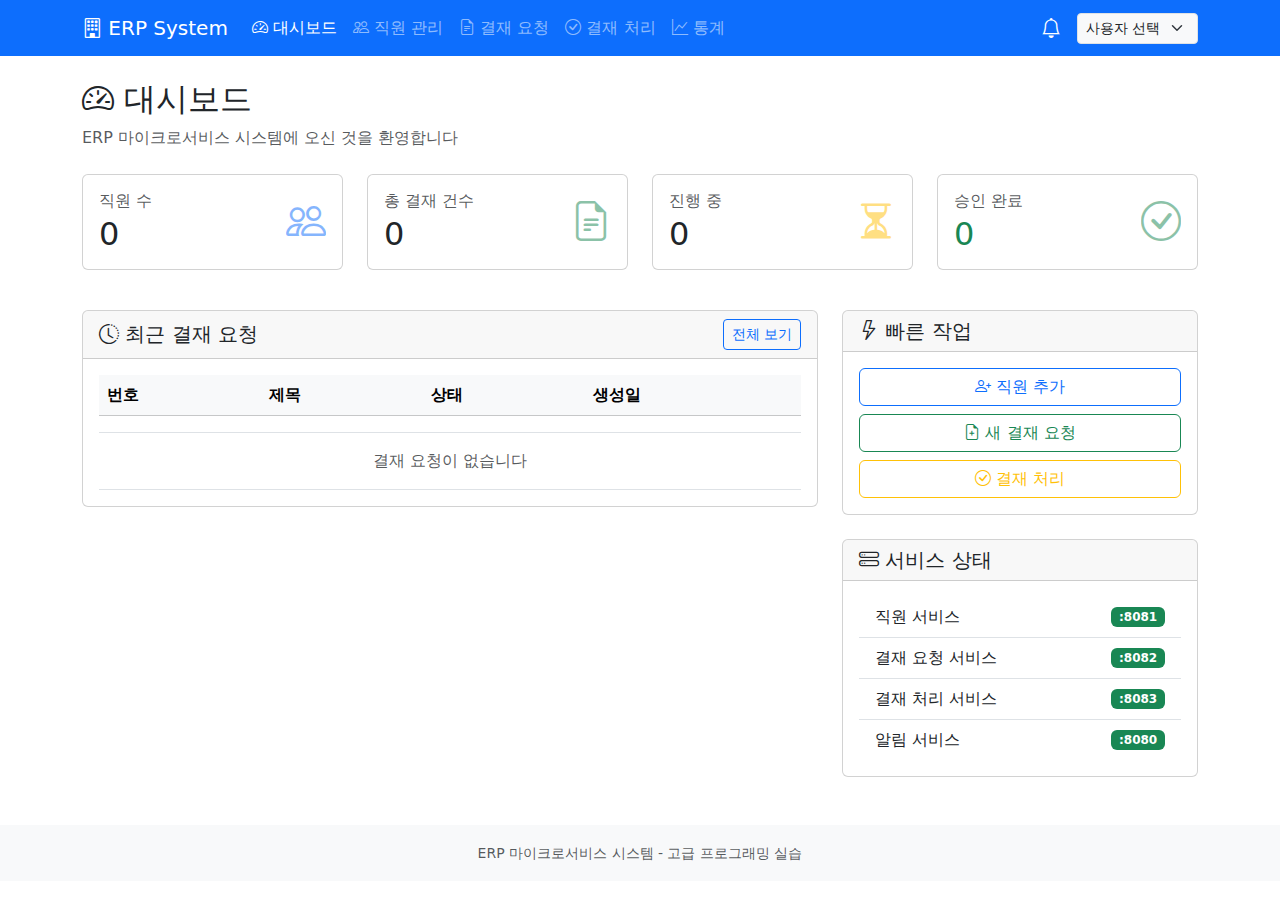
<file: web-service/bin/main/templates/index.html>
<!DOCTYPE html>
<html xmlns:th="http://www.thymeleaf.org">
<head>
    <meta charset="UTF-8">
    <meta name="viewport" content="width=device-width, initial-scale=1.0">
    <title>대시보드 - ERP System</title>
    <link href="https://cdn.jsdelivr.net/npm/bootstrap@5.3.2/dist/css/bootstrap.min.css" rel="stylesheet">
    <link href="https://cdn.jsdelivr.net/npm/bootstrap-icons@1.11.1/font/bootstrap-icons.css" rel="stylesheet">
    <link th:href="@{/css/style.css}" rel="stylesheet">
</head>
<body>
    <!-- Navigation -->
    <nav class="navbar navbar-expand-lg navbar-dark bg-primary">
        <div class="container">
            <a class="navbar-brand" th:href="@{/}">
                <i class="bi bi-building"></i> ERP System
            </a>
            <button class="navbar-toggler" type="button" data-bs-toggle="collapse" data-bs-target="#navbarNav">
                <span class="navbar-toggler-icon"></span>
            </button>
            <div class="collapse navbar-collapse" id="navbarNav">
                <ul class="navbar-nav me-auto">
                    <li class="nav-item">
                        <a class="nav-link active" th:href="@{/}"><i class="bi bi-speedometer2"></i> 대시보드</a>
                    </li>
                    <li class="nav-item">
                        <a class="nav-link" th:href="@{/employees}"><i class="bi bi-people"></i> 직원 관리</a>
                    </li>
                    <li class="nav-item">
                        <a class="nav-link" th:href="@{/approvals}"><i class="bi bi-file-earmark-text"></i> 결재 요청</a>
                    </li>
                    <li class="nav-item">
                        <a class="nav-link" th:href="@{/process/select}"><i class="bi bi-check-circle"></i> 결재 처리</a>
                    </li>
                    <li class="nav-item">
                        <a class="nav-link" th:href="@{/statistics}"><i class="bi bi-graph-up"></i> 통계</a>
                    </li>
                </ul>
                <div class="nav-item dropdown">
                    <a class="nav-link text-white position-relative" href="#" id="notificationDropdown" role="button" data-bs-toggle="dropdown">
                        <i class="bi bi-bell fs-5"></i>
                        <span id="notificationBadge" class="position-absolute top-0 start-100 translate-middle badge rounded-pill bg-danger d-none">0</span>
                    </a>
                    <ul class="dropdown-menu dropdown-menu-end" style="width: 300px;">
                        <li class="dropdown-header">알림</li>
                        <li><hr class="dropdown-divider"></li>
                        <li id="notificationList" class="px-3 py-2 text-muted">알림 없음</li>
                    </ul>
                </div>
                <div class="ms-3">
                    <select id="currentEmployeeId" class="form-select form-select-sm bg-light">
                        <option value="">사용자 선택</option>
                    </select>
                </div>
            </div>
        </div>
    </nav>

    <main class="container my-4">
        <!-- Page Header -->
        <div class="mb-4">
            <h2><i class="bi bi-speedometer2"></i> 대시보드</h2>
            <p class="text-muted">ERP 마이크로서비스 시스템에 오신 것을 환영합니다</p>
        </div>

        <!-- Statistics Cards -->
        <div class="row mb-4">
            <div class="col-md-3 mb-3">
                <div class="card dashboard-card employees">
                    <div class="card-body">
                        <div class="d-flex justify-content-between align-items-center">
                            <div>
                                <h6 class="text-muted mb-1">직원 수</h6>
                                <h2 class="mb-0" th:text="${employeeCount}">0</h2>
                            </div>
                            <i class="bi bi-people fs-1 text-primary opacity-50"></i>
                        </div>
                        <a th:href="@{/employees}" class="stretched-link"></a>
                    </div>
                </div>
            </div>
            <div class="col-md-3 mb-3">
                <div class="card dashboard-card approvals">
                    <div class="card-body">
                        <div class="d-flex justify-content-between align-items-center">
                            <div>
                                <h6 class="text-muted mb-1">총 결재 건수</h6>
                                <h2 class="mb-0" th:text="${totalApprovals}">0</h2>
                            </div>
                            <i class="bi bi-file-earmark-text fs-1 text-success opacity-50"></i>
                        </div>
                        <a th:href="@{/approvals}" class="stretched-link"></a>
                    </div>
                </div>
            </div>
            <div class="col-md-3 mb-3">
                <div class="card dashboard-card pending">
                    <div class="card-body">
                        <div class="d-flex justify-content-between align-items-center">
                            <div>
                                <h6 class="text-muted mb-1">진행 중</h6>
                                <h2 class="mb-0" th:text="${inProgressCount}">0</h2>
                            </div>
                            <i class="bi bi-hourglass-split fs-1 text-warning opacity-50"></i>
                        </div>
                        <a th:href="@{/approvals?status=in_progress}" class="stretched-link"></a>
                    </div>
                </div>
            </div>
            <div class="col-md-3 mb-3">
                <div class="card dashboard-card notifications">
                    <div class="card-body">
                        <div class="d-flex justify-content-between align-items-center">
                            <div>
                                <h6 class="text-muted mb-1">승인 완료</h6>
                                <h2 class="mb-0 text-success" th:text="${approvedCount}">0</h2>
                            </div>
                            <i class="bi bi-check-circle fs-1 text-success opacity-50"></i>
                        </div>
                    </div>
                </div>
            </div>
        </div>

        <div class="row">
            <!-- Recent Approvals -->
            <div class="col-md-8 mb-4">
                <div class="card">
                    <div class="card-header d-flex justify-content-between align-items-center">
                        <h5 class="mb-0"><i class="bi bi-clock-history"></i> 최근 결재 요청</h5>
                        <a th:href="@{/approvals}" class="btn btn-sm btn-outline-primary">전체 보기</a>
                    </div>
                    <div class="card-body">
                        <div class="table-responsive">
                            <table class="table table-hover mb-0">
                                <thead class="table-light">
                                    <tr>
                                        <th>번호</th>
                                        <th>제목</th>
                                        <th>상태</th>
                                        <th>생성일</th>
                                    </tr>
                                </thead>
                                <tbody>
                                    <tr th:each="approval : ${recentApprovals}">
                                        <td>
                                            <a th:href="@{/approvals/{id}(id=${approval.requestId})}"
                                               th:text="${approval.requestId}"></a>
                                        </td>
                                        <td th:text="${approval.title}"></td>
                                        <td>
                                            <span th:class="'badge ' + (${approval.finalStatus == 'approved'} ? 'bg-success' :
                                                                        (${approval.finalStatus == 'rejected'} ? 'bg-danger' : 'bg-info'))"
                                                  th:text="${approval.finalStatus == 'approved'} ? '승인' : (${approval.finalStatus == 'rejected'} ? '반려' : '진행 중')"></span>
                                        </td>
                                        <td th:text="${#temporals.format(approval.createdAt, 'MM-dd HH:mm')}"></td>
                                    </tr>
                                    <tr th:if="${#lists.isEmpty(recentApprovals)}">
                                        <td colspan="4" class="text-center text-muted py-3">
                                            결재 요청이 없습니다
                                        </td>
                                    </tr>
                                </tbody>
                            </table>
                        </div>
                    </div>
                </div>
            </div>

            <!-- Quick Actions -->
            <div class="col-md-4 mb-4">
                <div class="card">
                    <div class="card-header">
                        <h5 class="mb-0"><i class="bi bi-lightning"></i> 빠른 작업</h5>
                    </div>
                    <div class="card-body">
                        <div class="d-grid gap-2">
                            <a th:href="@{/employees/new}" class="btn btn-outline-primary">
                                <i class="bi bi-person-plus"></i> 직원 추가
                            </a>
                            <a th:href="@{/approvals/new}" class="btn btn-outline-success">
                                <i class="bi bi-file-earmark-plus"></i> 새 결재 요청
                            </a>
                            <a th:href="@{/process/select}" class="btn btn-outline-warning">
                                <i class="bi bi-check-circle"></i> 결재 처리
                            </a>
                        </div>
                    </div>
                </div>

                <!-- System Status -->
                <div class="card mt-4">
                    <div class="card-header">
                        <h5 class="mb-0"><i class="bi bi-hdd-stack"></i> 서비스 상태</h5>
                    </div>
                    <div class="card-body">
                        <ul class="list-group list-group-flush">
                            <li class="list-group-item d-flex justify-content-between align-items-center">
                                직원 서비스
                                <span class="badge bg-success">:8081</span>
                            </li>
                            <li class="list-group-item d-flex justify-content-between align-items-center">
                                결재 요청 서비스
                                <span class="badge bg-success">:8082</span>
                            </li>
                            <li class="list-group-item d-flex justify-content-between align-items-center">
                                결재 처리 서비스
                                <span class="badge bg-success">:8083</span>
                            </li>
                            <li class="list-group-item d-flex justify-content-between align-items-center">
                                알림 서비스
                                <span class="badge bg-success">:8080</span>
                            </li>
                        </ul>
                    </div>
                </div>
            </div>
        </div>
    </main>

    <footer class="bg-light py-3 mt-auto">
        <div class="container text-center text-muted">
            <small>ERP 마이크로서비스 시스템 - 고급 프로그래밍 실습</small>
        </div>
    </footer>

    <div class="toast-container position-fixed bottom-0 end-0 p-3" id="toastContainer"></div>

    <script src="https://cdn.jsdelivr.net/npm/bootstrap@5.3.2/dist/js/bootstrap.bundle.min.js"></script>
    <script th:src="@{/js/websocket.js}"></script>
    <script th:src="@{/js/common.js}"></script>
    <script>
        // Refresh dashboard when notification received
        function refreshPageData() {
            location.reload();
        }
    </script>
</body>
</html>
</file>
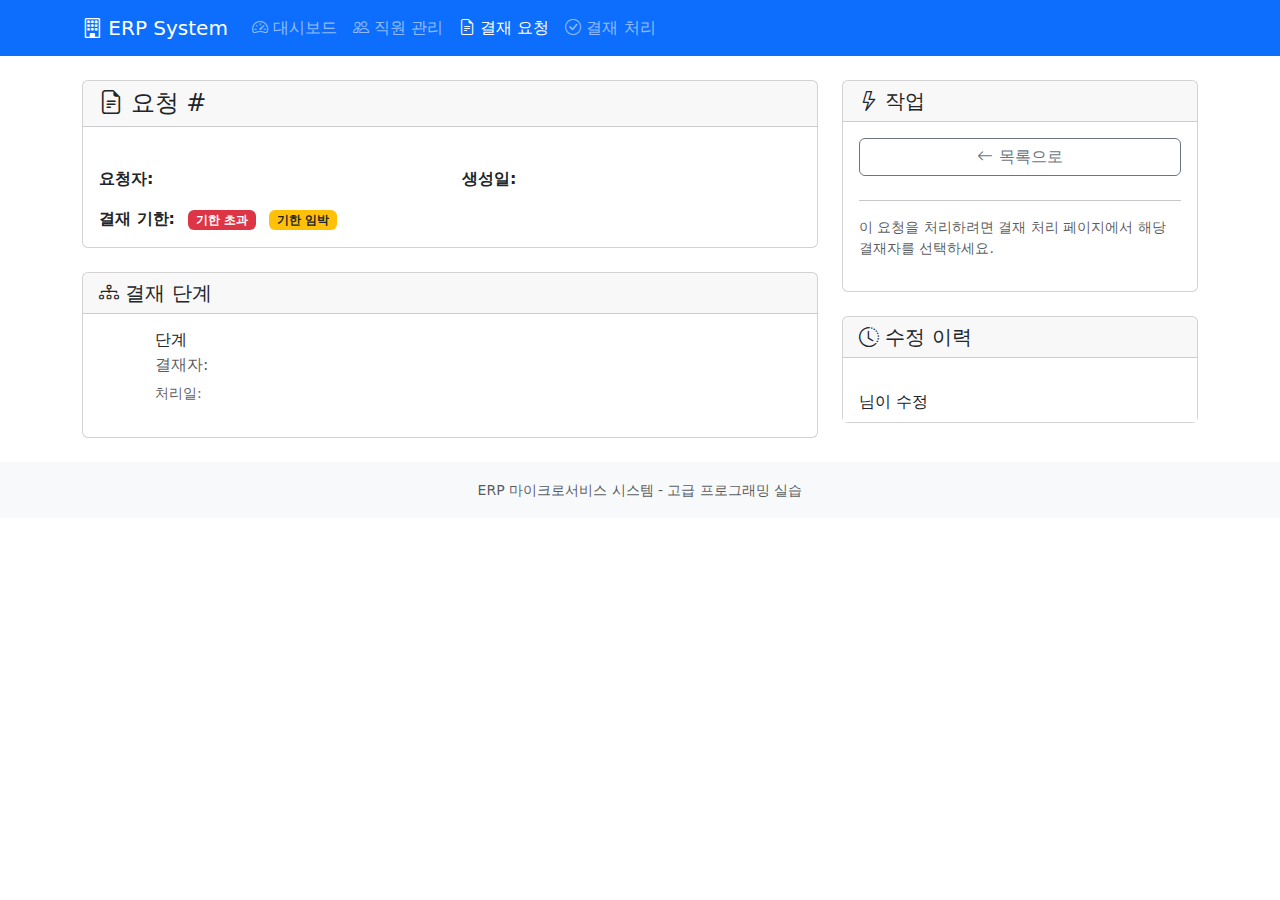
<file: web-service/bin/main/templates/approval/detail.html>
<!DOCTYPE html>
<html xmlns:th="http://www.thymeleaf.org">
<head>
    <meta charset="UTF-8">
    <meta name="viewport" content="width=device-width, initial-scale=1.0">
    <title th:text="'결재 요청 #' + ${approval.requestId} + ' - ERP System'">결재 상세 - ERP System</title>
    <link href="https://cdn.jsdelivr.net/npm/bootstrap@5.3.2/dist/css/bootstrap.min.css" rel="stylesheet">
    <link href="https://cdn.jsdelivr.net/npm/bootstrap-icons@1.11.1/font/bootstrap-icons.css" rel="stylesheet">
    <link th:href="@{/css/style.css}" rel="stylesheet">
</head>
<body>
    <!-- Navigation -->
    <nav class="navbar navbar-expand-lg navbar-dark bg-primary">
        <div class="container">
            <a class="navbar-brand" th:href="@{/}">
                <i class="bi bi-building"></i> ERP System
            </a>
            <button class="navbar-toggler" type="button" data-bs-toggle="collapse" data-bs-target="#navbarNav">
                <span class="navbar-toggler-icon"></span>
            </button>
            <div class="collapse navbar-collapse" id="navbarNav">
                <ul class="navbar-nav me-auto">
                    <li class="nav-item">
                        <a class="nav-link" th:href="@{/}"><i class="bi bi-speedometer2"></i> 대시보드</a>
                    </li>
                    <li class="nav-item">
                        <a class="nav-link" th:href="@{/employees}"><i class="bi bi-people"></i> 직원 관리</a>
                    </li>
                    <li class="nav-item">
                        <a class="nav-link active" th:href="@{/approvals}"><i class="bi bi-file-earmark-text"></i> 결재 요청</a>
                    </li>
                    <li class="nav-item">
                        <a class="nav-link" th:href="@{/process/select}"><i class="bi bi-check-circle"></i> 결재 처리</a>
                    </li>
                </ul>
            </div>
        </div>
    </nav>

    <main class="container my-4">
        <div class="row">
            <div class="col-md-8">
                <!-- Request Details -->
                <div class="card mb-4">
                    <div class="card-header d-flex justify-content-between align-items-center">
                        <h4 class="mb-0">
                            <i class="bi bi-file-earmark-text"></i> 요청 #<span th:text="${approval.requestId}"></span>
                        </h4>
                        <span th:class="'badge fs-6 ' + (${approval.finalStatus == 'approved'} ? 'bg-success' : (${approval.finalStatus == 'rejected'} ? 'bg-danger' : 'bg-info'))"
                              th:text="${approval.finalStatus == 'approved'} ? '승인' : (${approval.finalStatus == 'rejected'} ? '반려' : '진행 중')"></span>
                    </div>
                    <div class="card-body">
                        <h5 th:text="${approval.title}"></h5>
                        <p class="text-muted mb-4" th:text="${approval.content}"></p>

                        <div class="row">
                            <div class="col-md-6">
                                <p><strong>요청자:</strong> <span th:text="${employeeNames[approval.requesterId]} ?: ('ID: ' + approval.requesterId)"></span></p>
                            </div>
                            <div class="col-md-6">
                                <p><strong>생성일:</strong> <span th:text="${#temporals.format(approval.createdAt, 'yyyy-MM-dd HH:mm')}"></span></p>
                            </div>
                        </div>
                        <div class="row" th:if="${approval.deadline != null}">
                            <div class="col-md-12">
                                <p class="mb-0">
                                    <strong>결재 기한:</strong>
                                    <span th:text="${#temporals.format(approval.deadline, 'yyyy-MM-dd HH:mm')}"
                                          th:classappend="${#temporals.createNow().isAfter(approval.deadline)} ? 'text-danger fw-bold' :
                                                          (${#temporals.createNow().plusDays(1).isAfter(approval.deadline)} ? 'text-warning fw-bold' : '')"></span>
                                    <span th:if="${#temporals.createNow().isAfter(approval.deadline)}" class="badge bg-danger ms-2">기한 초과</span>
                                    <span th:if="${!#temporals.createNow().isAfter(approval.deadline) and #temporals.createNow().plusDays(1).isAfter(approval.deadline)}" class="badge bg-warning text-dark ms-2">기한 임박</span>
                                </p>
                            </div>
                        </div>
                    </div>
                </div>

                <!-- Approval Steps -->
                <div class="card">
                    <div class="card-header">
                        <h5 class="mb-0"><i class="bi bi-diagram-3"></i> 결재 단계</h5>
                    </div>
                    <div class="card-body">
                        <div class="timeline">
                            <div th:each="step, iterStat : ${approval.steps}" class="d-flex mb-3">
                                <div class="me-3">
                                    <div th:class="'rounded-circle d-flex align-items-center justify-content-center ' +
                                                  (${step.status == 'approved'} ? 'bg-success' :
                                                   (${step.status == 'rejected'} ? 'bg-danger' :
                                                    (${step.status == 'cancelled'} ? 'bg-secondary' : 'bg-warning'))) + ' text-white'"
                                         style="width: 40px; height: 40px;">
                                        <i th:class="${step.status == 'approved'} ? 'bi bi-check-lg' :
                                                      (${step.status == 'rejected'} ? 'bi bi-x-lg' :
                                                       (${step.status == 'cancelled'} ? 'bi bi-dash-lg' : 'bi bi-hourglass'))"></i>
                                    </div>
                                </div>
                                <div class="flex-grow-1">
                                    <div class="d-flex justify-content-between align-items-start">
                                        <div>
                                            <h6 class="mb-1"><span th:text="${step.step}"></span>단계</h6>
                                            <p class="mb-1 text-muted">
                                                결재자: <span th:text="${employeeNames[step.approverId]} ?: ('ID: ' + step.approverId)"></span>
                                            </p>
                                        </div>
                                        <span th:class="'badge ' + (${step.status == 'approved'} ? 'bg-success' :
                                                                   (${step.status == 'rejected'} ? 'bg-danger' :
                                                                    (${step.status == 'cancelled'} ? 'bg-secondary' : 'bg-warning text-dark')))"
                                              th:text="${step.status == 'approved'} ? '승인' : (${step.status == 'rejected'} ? '반려' : (${step.status == 'cancelled'} ? '취소됨' : '대기'))"></span>
                                    </div>
                                    <small th:if="${step.updatedAt}" class="text-muted">
                                        처리일: <span th:text="${#temporals.format(step.updatedAt, 'yyyy-MM-dd HH:mm')}"></span>
                                    </small>
                                </div>
                            </div>
                        </div>
                    </div>
                </div>
            </div>

            <div class="col-md-4">
                <!-- Quick Actions -->
                <div class="card mb-4">
                    <div class="card-header">
                        <h5 class="mb-0"><i class="bi bi-lightning"></i> 작업</h5>
                    </div>
                    <div class="card-body">
                        <a th:href="@{/approvals}" class="btn btn-outline-secondary w-100 mb-2">
                            <i class="bi bi-arrow-left"></i> 목록으로
                        </a>
                        <th:block th:if="${approval.finalStatus == 'in_progress'}">
                            <hr>
                            <p class="text-muted small">
                                이 요청을 처리하려면 결재 처리 페이지에서 해당 결재자를 선택하세요.
                            </p>
                        </th:block>
                    </div>
                </div>

                <!-- 요청자 전용 작업 (수정/취소) -->
                <div class="card mb-4" id="requesterActions" style="display: none;">
                    <div class="card-header bg-info text-white">
                        <h5 class="mb-0"><i class="bi bi-pencil-square"></i> 요청자 작업</h5>
                    </div>
                    <div class="card-body">
                        <!-- 수정 버튼: 모든 단계가 pending일 때만 표시 -->
                        <th:block th:if="${approval.finalStatus == 'in_progress'}">
                            <th:block th:with="allPending=${#lists.isEmpty(approval.steps) ? false : approval.steps.?[status != 'pending'].isEmpty()}">
                                <th:block th:if="${allPending}">
                                    <a th:href="@{/approvals/{id}/edit(id=${approval.requestId})}"
                                       class="btn btn-primary w-100 mb-2">
                                        <i class="bi bi-pencil"></i> 수정
                                    </a>
                                    <form th:action="@{/approvals/{id}/cancel(id=${approval.requestId})}" method="post">
                                        <input type="hidden" name="requesterId" th:value="${approval.requesterId}">
                                        <button type="submit" class="btn btn-danger w-100"
                                                onclick="return confirm('이 결재 요청을 취소하시겠습니까?')">
                                            <i class="bi bi-x-circle"></i> 요청 취소
                                        </button>
                                    </form>
                                </th:block>
                                <th:block th:unless="${allPending}">
                                    <p class="text-muted small mb-0">
                                        이미 처리가 시작되어 수정/취소할 수 없습니다.
                                    </p>
                                </th:block>
                            </th:block>
                        </th:block>
                        <th:block th:unless="${approval.finalStatus == 'in_progress'}">
                            <p class="text-muted small mb-0">
                                완료된 요청은 수정/취소할 수 없습니다.
                            </p>
                        </th:block>
                    </div>
                </div>


                <!-- 수정 이력 -->
                <th:block th:if="${approval.editHistory != null and !approval.editHistory.isEmpty()}">
                    <div class="card mt-4">
                        <div class="card-header">
                            <h5 class="mb-0"><i class="bi bi-clock-history"></i> 수정 이력</h5>
                        </div>
                        <div class="card-body p-0">
                            <ul class="list-group list-group-flush">
                                <li th:each="history : ${approval.editHistory}" class="list-group-item">
                                    <small class="text-muted" th:text="${#temporals.format(history.editedAt, 'yyyy-MM-dd HH:mm')}"></small>
                                    <br>
                                    <span th:text="${employeeNames[history.editedBy]} ?: ('ID: ' + history.editedBy)"></span>님이
                                    <strong th:text="${history.fieldChanged == 'title'} ? '제목' : (${history.fieldChanged == 'content'} ? '내용' : '결재선')"></strong>
                                    수정
                                </li>
                            </ul>
                        </div>
                    </div>
                </th:block>
            </div>
        </div>
    </main>

    <footer class="bg-light py-3 mt-auto">
        <div class="container text-center text-muted">
            <small>ERP 마이크로서비스 시스템 - 고급 프로그래밍 실습</small>
        </div>
    </footer>

    <script src="https://cdn.jsdelivr.net/npm/bootstrap@5.3.2/dist/js/bootstrap.bundle.min.js"></script>
    <script th:inline="javascript">
        document.addEventListener('DOMContentLoaded', function() {
            const currentEmployeeId = sessionStorage.getItem('currentEmployeeId');
            const requesterId = /*[[${approval.requesterId}]]*/ 0;
            const requestId = /*[[${approval.requestId}]]*/ 0;
            const steps = /*[[${approval.steps}]]*/ [];

            // 현재 사용자가 요청자인 경우 요청자 작업 표시
            if (currentEmployeeId && parseInt(currentEmployeeId) === requesterId) {
                document.getElementById('requesterActions').style.display = 'block';
            }
        });
    </script>
</body>
</html>
</file>
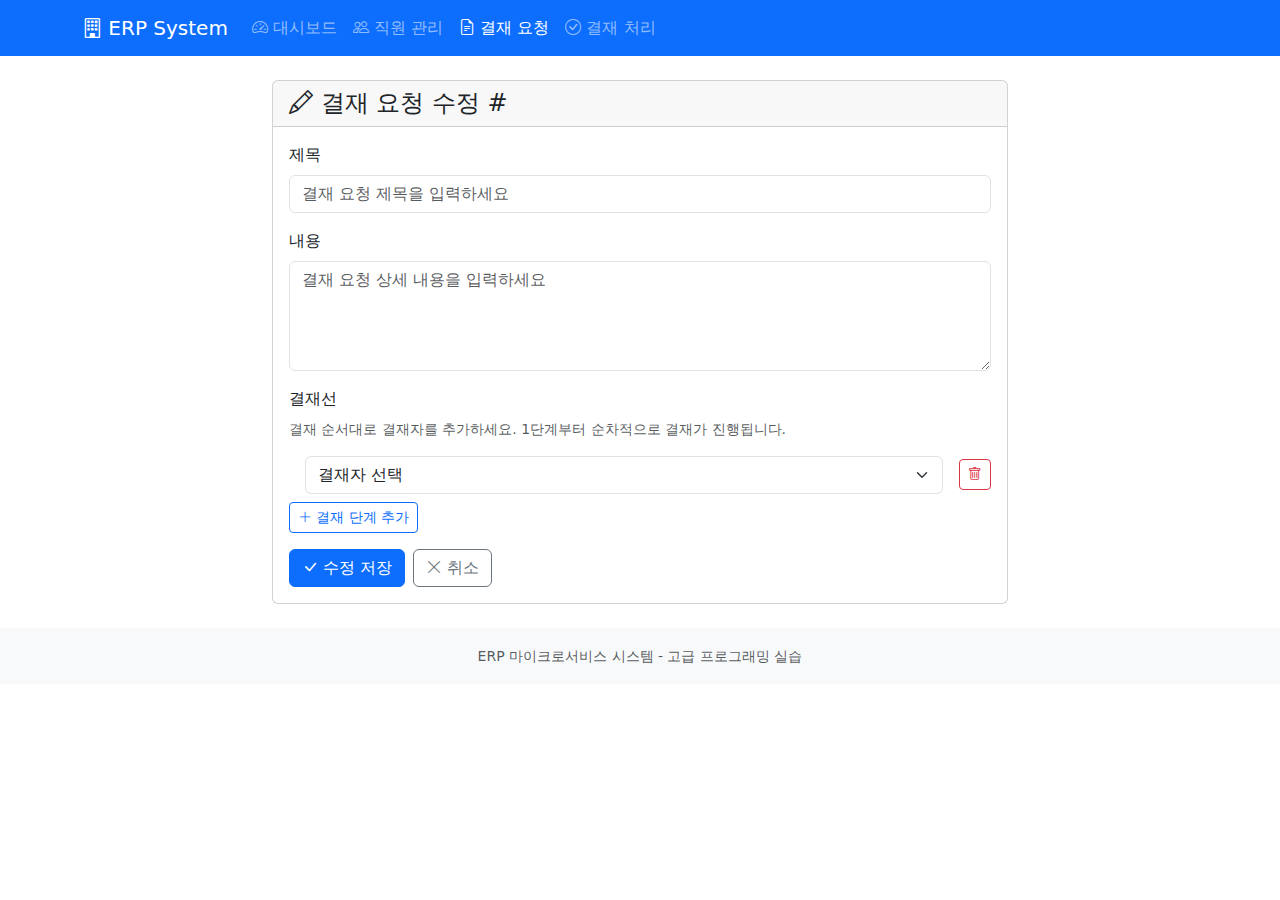
<file: web-service/bin/main/templates/approval/edit.html>
<!DOCTYPE html>
<html xmlns:th="http://www.thymeleaf.org">
<head>
    <meta charset="UTF-8">
    <meta name="viewport" content="width=device-width, initial-scale=1.0">
    <title>결재 요청 수정 - ERP System</title>
    <link href="https://cdn.jsdelivr.net/npm/bootstrap@5.3.2/dist/css/bootstrap.min.css" rel="stylesheet">
    <link href="https://cdn.jsdelivr.net/npm/bootstrap-icons@1.11.1/font/bootstrap-icons.css" rel="stylesheet">
    <link th:href="@{/css/style.css}" rel="stylesheet">
</head>
<body>
    <!-- Navigation -->
    <nav class="navbar navbar-expand-lg navbar-dark bg-primary">
        <div class="container">
            <a class="navbar-brand" th:href="@{/}">
                <i class="bi bi-building"></i> ERP System
            </a>
            <button class="navbar-toggler" type="button" data-bs-toggle="collapse" data-bs-target="#navbarNav">
                <span class="navbar-toggler-icon"></span>
            </button>
            <div class="collapse navbar-collapse" id="navbarNav">
                <ul class="navbar-nav me-auto">
                    <li class="nav-item">
                        <a class="nav-link" th:href="@{/}"><i class="bi bi-speedometer2"></i> 대시보드</a>
                    </li>
                    <li class="nav-item">
                        <a class="nav-link" th:href="@{/employees}"><i class="bi bi-people"></i> 직원 관리</a>
                    </li>
                    <li class="nav-item">
                        <a class="nav-link active" th:href="@{/approvals}"><i class="bi bi-file-earmark-text"></i> 결재 요청</a>
                    </li>
                    <li class="nav-item">
                        <a class="nav-link" th:href="@{/process/select}"><i class="bi bi-check-circle"></i> 결재 처리</a>
                    </li>
                </ul>
            </div>
        </div>
    </nav>

    <main class="container my-4">
        <div class="row justify-content-center">
            <div class="col-md-8">
                <div class="card">
                    <div class="card-header">
                        <h4 class="mb-0">
                            <i class="bi bi-pencil"></i> 결재 요청 수정 #<span th:text="${approval.requestId}"></span>
                        </h4>
                    </div>
                    <div class="card-body">
                        <form th:action="@{/approvals/{id}/edit(id=${approval.requestId})}" method="post" id="editForm">
                            <input type="hidden" name="editedBy" th:value="${approval.requesterId}">

                            <div class="mb-3">
                                <label for="title" class="form-label required">제목</label>
                                <input type="text" class="form-control" id="title" name="title" required
                                       th:value="${approval.title}"
                                       placeholder="결재 요청 제목을 입력하세요">
                            </div>

                            <div class="mb-3">
                                <label for="content" class="form-label required">내용</label>
                                <textarea class="form-control" id="content" name="content" rows="4" required
                                          placeholder="결재 요청 상세 내용을 입력하세요" th:text="${approval.content}"></textarea>
                            </div>

                            <!-- Approval Steps -->
                            <div class="mb-3">
                                <label class="form-label required">결재선</label>
                                <p class="text-muted small">결재 순서대로 결재자를 추가하세요. 1단계부터 순차적으로 결재가 진행됩니다.</p>
                                <div id="stepsContainer">
                                    <!-- 기존 결재 단계들 -->
                                    <div th:each="step, stat : ${approval.steps}"
                                         class="approval-step d-flex align-items-center gap-3"
                                         th:classappend="${!stat.first} ? ' mt-2' : ''"
                                         th:data-step="${step.step}">
                                        <div class="step-number" th:text="${step.step}"></div>
                                        <div class="flex-grow-1">
                                            <select class="form-select" name="approverIds" required>
                                                <option value="">결재자 선택</option>
                                                <option th:each="employee : ${employees}"
                                                        th:value="${employee.id}"
                                                        th:text="${employee.name + ' (' + employee.position + ')'}"
                                                        th:selected="${employee.id == step.approverId}"></option>
                                            </select>
                                        </div>
                                        <button type="button" class="btn btn-outline-danger btn-sm remove-step"
                                                th:classappend="${stat.count == 1 and #lists.size(approval.steps) == 1} ? ' d-none' : ''">
                                            <i class="bi bi-trash"></i>
                                        </button>
                                    </div>
                                </div>
                                <button type="button" id="addStepBtn" class="btn btn-outline-primary btn-sm mt-2">
                                    <i class="bi bi-plus-lg"></i> 결재 단계 추가
                                </button>
                            </div>

                            <div class="d-flex gap-2">
                                <button type="submit" class="btn btn-primary">
                                    <i class="bi bi-check-lg"></i> 수정 저장
                                </button>
                                <a th:href="@{/approvals/{id}(id=${approval.requestId})}" class="btn btn-outline-secondary">
                                    <i class="bi bi-x-lg"></i> 취소
                                </a>
                            </div>
                        </form>
                    </div>
                </div>
            </div>
        </div>
    </main>

    <footer class="bg-light py-3 mt-auto">
        <div class="container text-center text-muted">
            <small>ERP 마이크로서비스 시스템 - 고급 프로그래밍 실습</small>
        </div>
    </footer>

    <script src="https://cdn.jsdelivr.net/npm/bootstrap@5.3.2/dist/js/bootstrap.bundle.min.js"></script>
    <script th:inline="javascript">
        const employees = /*[[${employees}]]*/ [];

        document.addEventListener('DOMContentLoaded', function() {
            const stepsContainer = document.getElementById('stepsContainer');
            const addStepBtn = document.getElementById('addStepBtn');
            let stepCount = stepsContainer.querySelectorAll('.approval-step').length;

            addStepBtn.addEventListener('click', function() {
                stepCount++;
                const stepHtml = `
                    <div class="approval-step d-flex align-items-center gap-3 mt-2" data-step="${stepCount}">
                        <div class="step-number">${stepCount}</div>
                        <div class="flex-grow-1">
                            <select class="form-select" name="approverIds" required>
                                <option value="">결재자 선택</option>
                                ${employees.map(e => `<option value="${e.id}">${e.name} (${e.position})</option>`).join('')}
                            </select>
                        </div>
                        <button type="button" class="btn btn-outline-danger btn-sm remove-step">
                            <i class="bi bi-trash"></i>
                        </button>
                    </div>
                `;
                stepsContainer.insertAdjacentHTML('beforeend', stepHtml);
                updateRemoveButtons();
            });

            stepsContainer.addEventListener('click', function(e) {
                if (e.target.closest('.remove-step')) {
                    e.target.closest('.approval-step').remove();
                    updateStepNumbers();
                    updateRemoveButtons();
                }
            });

            function updateStepNumbers() {
                const steps = stepsContainer.querySelectorAll('.approval-step');
                steps.forEach((step, index) => {
                    step.dataset.step = index + 1;
                    step.querySelector('.step-number').textContent = index + 1;
                });
                stepCount = steps.length;
            }

            function updateRemoveButtons() {
                const steps = stepsContainer.querySelectorAll('.approval-step');
                steps.forEach((step, index) => {
                    const removeBtn = step.querySelector('.remove-step');
                    if (steps.length > 1) {
                        removeBtn.classList.remove('d-none');
                    } else {
                        removeBtn.classList.add('d-none');
                    }
                });
            }
        });
    </script>
</body>
</html>
</file>
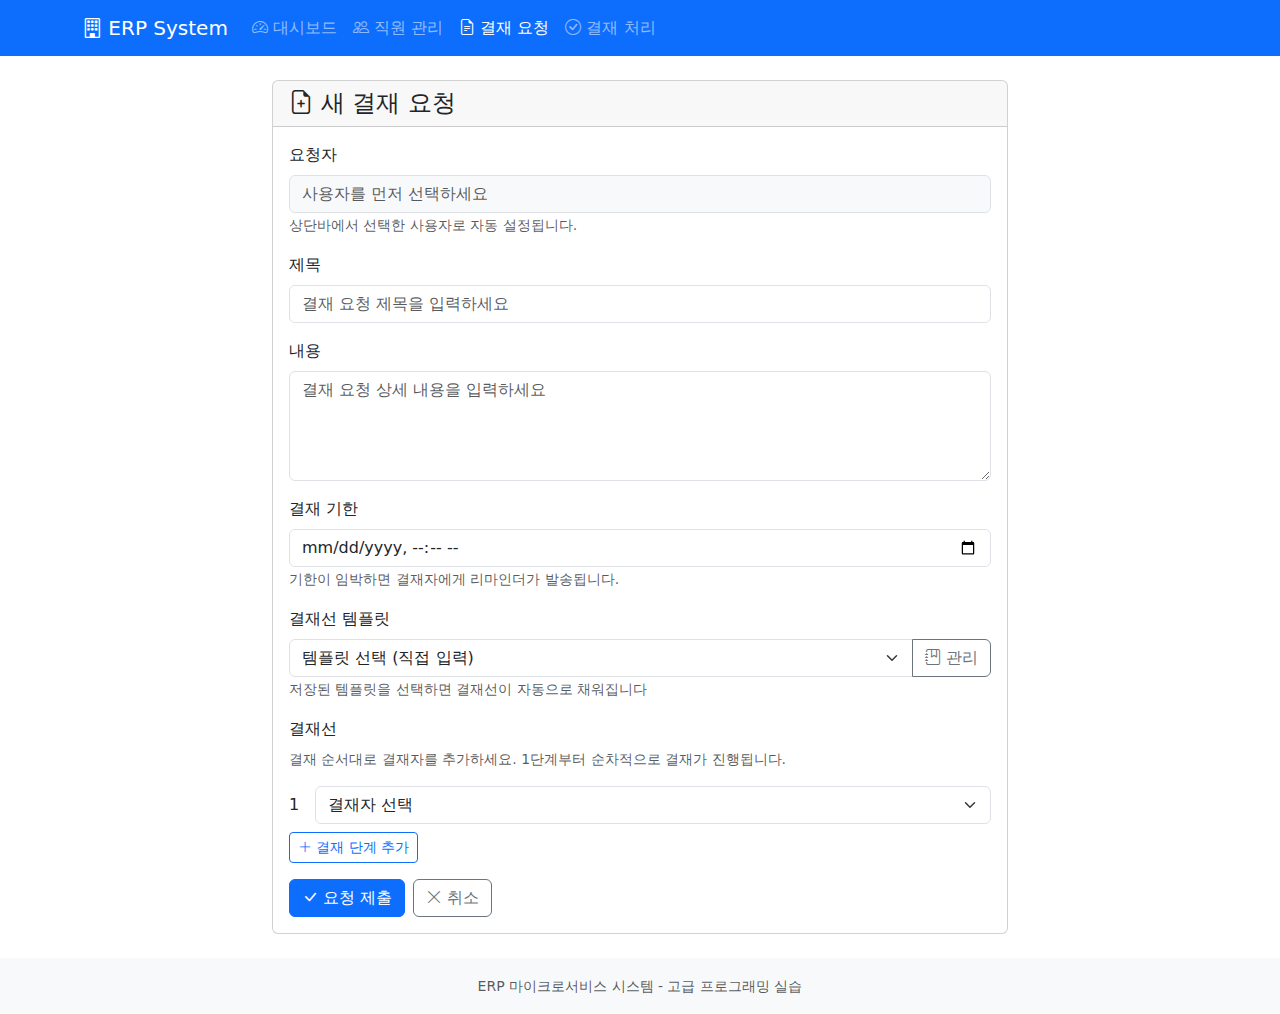
<file: web-service/bin/main/templates/approval/form.html>
<!DOCTYPE html>
<html xmlns:th="http://www.thymeleaf.org">
<head>
    <meta charset="UTF-8">
    <meta name="viewport" content="width=device-width, initial-scale=1.0">
    <title>새 결재 요청 - ERP System</title>
    <link href="https://cdn.jsdelivr.net/npm/bootstrap@5.3.2/dist/css/bootstrap.min.css" rel="stylesheet">
    <link href="https://cdn.jsdelivr.net/npm/bootstrap-icons@1.11.1/font/bootstrap-icons.css" rel="stylesheet">
    <link th:href="@{/css/style.css}" rel="stylesheet">
</head>
<body>
    <!-- Navigation -->
    <nav class="navbar navbar-expand-lg navbar-dark bg-primary">
        <div class="container">
            <a class="navbar-brand" th:href="@{/}">
                <i class="bi bi-building"></i> ERP System
            </a>
            <button class="navbar-toggler" type="button" data-bs-toggle="collapse" data-bs-target="#navbarNav">
                <span class="navbar-toggler-icon"></span>
            </button>
            <div class="collapse navbar-collapse" id="navbarNav">
                <ul class="navbar-nav me-auto">
                    <li class="nav-item">
                        <a class="nav-link" th:href="@{/}"><i class="bi bi-speedometer2"></i> 대시보드</a>
                    </li>
                    <li class="nav-item">
                        <a class="nav-link" th:href="@{/employees}"><i class="bi bi-people"></i> 직원 관리</a>
                    </li>
                    <li class="nav-item">
                        <a class="nav-link active" th:href="@{/approvals}"><i class="bi bi-file-earmark-text"></i> 결재 요청</a>
                    </li>
                    <li class="nav-item">
                        <a class="nav-link" th:href="@{/process/select}"><i class="bi bi-check-circle"></i> 결재 처리</a>
                    </li>
                </ul>
            </div>
        </div>
    </nav>

    <main class="container my-4">
        <div class="row justify-content-center">
            <div class="col-md-8">
                <div class="card">
                    <div class="card-header">
                        <h4 class="mb-0">
                            <i class="bi bi-file-earmark-plus"></i> 새 결재 요청
                        </h4>
                    </div>
                    <div class="card-body">
                        <form th:action="@{/approvals}" method="post" id="approvalForm">
                            <!-- 요청자는 현재 로그인 사용자로 자동 설정 -->
                            <input type="hidden" id="requesterId" name="requesterId">
                            <div class="mb-3">
                                <label class="form-label">요청자</label>
                                <div class="form-control bg-light" id="requesterDisplay">
                                    <span class="text-muted">사용자를 먼저 선택하세요</span>
                                </div>
                                <small class="text-muted">상단바에서 선택한 사용자로 자동 설정됩니다.</small>
                            </div>

                            <div class="mb-3">
                                <label for="title" class="form-label required">제목</label>
                                <input type="text" class="form-control" id="title" name="title" required
                                       placeholder="결재 요청 제목을 입력하세요">
                            </div>

                            <div class="mb-3">
                                <label for="content" class="form-label required">내용</label>
                                <textarea class="form-control" id="content" name="content" rows="4" required
                                          placeholder="결재 요청 상세 내용을 입력하세요"></textarea>
                            </div>

                            <div class="mb-3">
                                <label for="deadline" class="form-label">결재 기한</label>
                                <input type="datetime-local" class="form-control" id="deadline" name="deadline">
                                <small class="text-muted">기한이 임박하면 결재자에게 리마인더가 발송됩니다.</small>
                            </div>

                            <!-- Template Selection -->
                            <div class="mb-3">
                                <label for="templateSelect" class="form-label">결재선 템플릿</label>
                                <div class="input-group">
                                    <select class="form-select" id="templateSelect">
                                        <option value="">템플릿 선택 (직접 입력)</option>
                                        <option th:each="template : ${templates}"
                                                th:value="${template.id}"
                                                th:data-steps="${template.steps}"
                                                th:text="${template.name + ' - ' + (template.description != null ? template.description : '')}"></option>
                                    </select>
                                    <a th:href="@{/templates}" class="btn btn-outline-secondary">
                                        <i class="bi bi-journal-bookmark"></i> 관리
                                    </a>
                                </div>
                                <small class="text-muted">저장된 템플릿을 선택하면 결재선이 자동으로 채워집니다</small>
                            </div>

                            <!-- Approval Steps -->
                            <div class="mb-3">
                                <label class="form-label required">결재선</label>
                                <p class="text-muted small">결재 순서대로 결재자를 추가하세요. 1단계부터 순차적으로 결재가 진행됩니다.</p>
                                <div id="stepsContainer">
                                    <!-- Step 1 (default) -->
                                    <div class="approval-step d-flex align-items-center gap-3" data-step="1">
                                        <div class="step-number">1</div>
                                        <div class="flex-grow-1">
                                            <select class="form-select" name="approverIds" required>
                                                <option value="">결재자 선택</option>
                                                <option th:each="employee : ${employees}"
                                                        th:value="${employee.id}"
                                                        th:text="${employee.name + ' (' + employee.position + ')'}"></option>
                                            </select>
                                        </div>
                                        <button type="button" class="btn btn-outline-danger btn-sm remove-step d-none">
                                            <i class="bi bi-trash"></i>
                                        </button>
                                    </div>
                                </div>
                                <button type="button" id="addStepBtn" class="btn btn-outline-primary btn-sm mt-2">
                                    <i class="bi bi-plus-lg"></i> 결재 단계 추가
                                </button>
                            </div>

                            <div class="d-flex gap-2">
                                <button type="submit" class="btn btn-primary">
                                    <i class="bi bi-check-lg"></i> 요청 제출
                                </button>
                                <a th:href="@{/approvals}" class="btn btn-outline-secondary">
                                    <i class="bi bi-x-lg"></i> 취소
                                </a>
                            </div>
                        </form>
                    </div>
                </div>
            </div>
        </div>
    </main>

    <footer class="bg-light py-3 mt-auto">
        <div class="container text-center text-muted">
            <small>ERP 마이크로서비스 시스템 - 고급 프로그래밍 실습</small>
        </div>
    </footer>

    <script src="https://cdn.jsdelivr.net/npm/bootstrap@5.3.2/dist/js/bootstrap.bundle.min.js"></script>
    <script th:inline="javascript">
        const employees = /*[[${employees}]]*/ [];
        const templates = /*[[${templates}]]*/ [];

        document.addEventListener('DOMContentLoaded', function() {
            // Template selection
            const templateSelect = document.getElementById('templateSelect');
            templateSelect.addEventListener('change', function() {
                const selectedId = this.value;
                if (selectedId) {
                    const template = templates.find(t => t.id === selectedId);
                    if (template && template.steps) {
                        applyTemplate(template.steps);
                    }
                }
            });

            function applyTemplate(steps) {
                const stepsContainer = document.getElementById('stepsContainer');
                stepsContainer.innerHTML = '';
                stepCount = 0;

                steps.forEach(step => {
                    stepCount++;
                    const stepHtml = `
                        <div class="approval-step d-flex align-items-center gap-3 ${stepCount > 1 ? 'mt-2' : ''}" data-step="${stepCount}">
                            <div class="step-number">${stepCount}</div>
                            <div class="flex-grow-1">
                                <select class="form-select" name="approverIds" required>
                                    <option value="">결재자 선택</option>
                                    ${employees.map(e => `<option value="${e.id}" ${e.id === step.approverId ? 'selected' : ''}>${e.name} (${e.position})</option>`).join('')}
                                </select>
                            </div>
                            <button type="button" class="btn btn-outline-danger btn-sm remove-step ${stepCount === 1 ? 'd-none' : ''}">
                                <i class="bi bi-trash"></i>
                            </button>
                        </div>
                    `;
                    stepsContainer.insertAdjacentHTML('beforeend', stepHtml);
                });

                updateRemoveButtons();
            }

            // 요청자 자동 선택 (localStorage의 currentEmployeeId 기준)
            const requesterId = document.getElementById('requesterId');
            const requesterDisplay = document.getElementById('requesterDisplay');
            const currentId = sessionStorage.getItem('currentEmployeeId');

            if (currentId) {
                requesterId.value = currentId;
                // 현재 사용자 정보 가져와서 표시
                fetch('/api/employees/' + currentId)
                    .then(response => response.json())
                    .then(employee => {
                        requesterDisplay.innerHTML = `<strong>${employee.name}</strong> (${employee.department} - ${employee.position})`;
                    })
                    .catch(error => {
                        requesterDisplay.innerHTML = '<span class="text-danger">사용자 정보를 불러올 수 없습니다</span>';
                    });
            } else {
                // 사용자 선택 안됨 - 폼 제출 방지
                document.getElementById('approvalForm').addEventListener('submit', function(e) {
                    if (!requesterId.value) {
                        e.preventDefault();
                        alert('먼저 상단바에서 사용자를 선택하세요.');
                    }
                });
            }

            const stepsContainer = document.getElementById('stepsContainer');
            const addStepBtn = document.getElementById('addStepBtn');
            let stepCount = 1;

            addStepBtn.addEventListener('click', function() {
                stepCount++;
                const stepHtml = `
                    <div class="approval-step d-flex align-items-center gap-3 mt-2" data-step="${stepCount}">
                        <div class="step-number">${stepCount}</div>
                        <div class="flex-grow-1">
                            <select class="form-select" name="approverIds" required>
                                <option value="">결재자 선택</option>
                                ${employees.map(e => `<option value="${e.id}">${e.name} (${e.position})</option>`).join('')}
                            </select>
                        </div>
                        <button type="button" class="btn btn-outline-danger btn-sm remove-step">
                            <i class="bi bi-trash"></i>
                        </button>
                    </div>
                `;
                stepsContainer.insertAdjacentHTML('beforeend', stepHtml);
                updateRemoveButtons();
            });

            stepsContainer.addEventListener('click', function(e) {
                if (e.target.closest('.remove-step')) {
                    e.target.closest('.approval-step').remove();
                    updateStepNumbers();
                    updateRemoveButtons();
                }
            });

            function updateStepNumbers() {
                const steps = stepsContainer.querySelectorAll('.approval-step');
                steps.forEach((step, index) => {
                    step.dataset.step = index + 1;
                    step.querySelector('.step-number').textContent = index + 1;
                });
                stepCount = steps.length;
            }

            function updateRemoveButtons() {
                const steps = stepsContainer.querySelectorAll('.approval-step');
                steps.forEach((step, index) => {
                    const removeBtn = step.querySelector('.remove-step');
                    if (steps.length > 1) {
                        removeBtn.classList.remove('d-none');
                    } else {
                        removeBtn.classList.add('d-none');
                    }
                });
            }
        });
    </script>
</body>
</html>
</file>
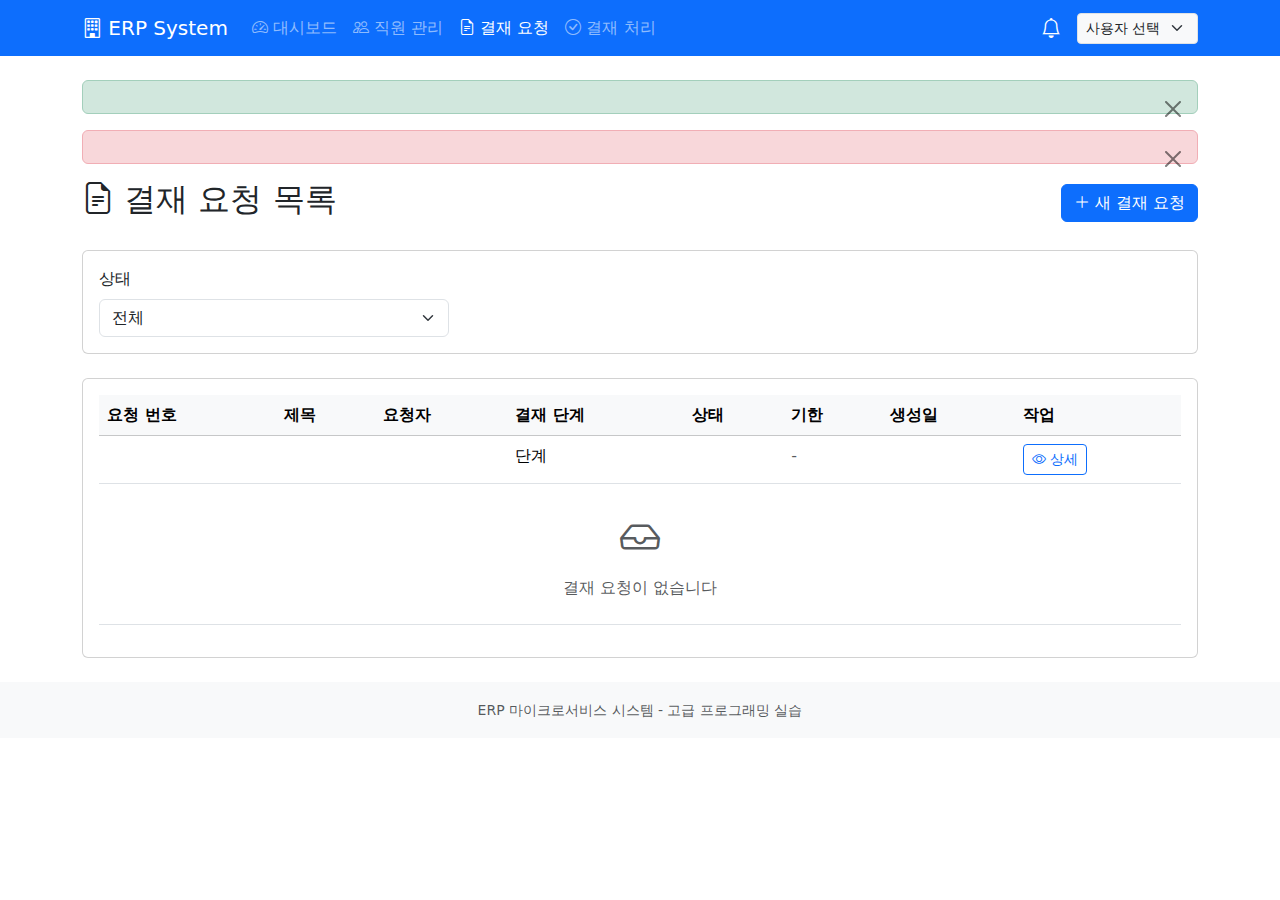
<file: web-service/bin/main/templates/approval/list.html>
<!DOCTYPE html>
<html xmlns:th="http://www.thymeleaf.org">
<head>
    <meta charset="UTF-8">
    <meta name="viewport" content="width=device-width, initial-scale=1.0">
    <title>결재 요청 목록 - ERP System</title>
    <link href="https://cdn.jsdelivr.net/npm/bootstrap@5.3.2/dist/css/bootstrap.min.css" rel="stylesheet">
    <link href="https://cdn.jsdelivr.net/npm/bootstrap-icons@1.11.1/font/bootstrap-icons.css" rel="stylesheet">
    <link th:href="@{/css/style.css}" rel="stylesheet">
</head>
<body>
    <!-- Navigation -->
    <nav class="navbar navbar-expand-lg navbar-dark bg-primary">
        <div class="container">
            <a class="navbar-brand" th:href="@{/}">
                <i class="bi bi-building"></i> ERP System
            </a>
            <button class="navbar-toggler" type="button" data-bs-toggle="collapse" data-bs-target="#navbarNav">
                <span class="navbar-toggler-icon"></span>
            </button>
            <div class="collapse navbar-collapse" id="navbarNav">
                <ul class="navbar-nav me-auto">
                    <li class="nav-item">
                        <a class="nav-link" th:href="@{/}"><i class="bi bi-speedometer2"></i> 대시보드</a>
                    </li>
                    <li class="nav-item">
                        <a class="nav-link" th:href="@{/employees}"><i class="bi bi-people"></i> 직원 관리</a>
                    </li>
                    <li class="nav-item">
                        <a class="nav-link active" th:href="@{/approvals}"><i class="bi bi-file-earmark-text"></i> 결재 요청</a>
                    </li>
                    <li class="nav-item">
                        <a class="nav-link" th:href="@{/process/select}"><i class="bi bi-check-circle"></i> 결재 처리</a>
                    </li>
                </ul>
                <div class="nav-item dropdown">
                    <a class="nav-link text-white position-relative" href="#" id="notificationDropdown" role="button" data-bs-toggle="dropdown">
                        <i class="bi bi-bell fs-5"></i>
                        <span id="notificationBadge" class="position-absolute top-0 start-100 translate-middle badge rounded-pill bg-danger d-none">0</span>
                    </a>
                    <ul class="dropdown-menu dropdown-menu-end" style="width: 300px;">
                        <li class="dropdown-header">알림</li>
                        <li><hr class="dropdown-divider"></li>
                        <li id="notificationList" class="px-3 py-2 text-muted">알림 없음</li>
                    </ul>
                </div>
                <div class="ms-3">
                    <select id="currentEmployeeId" class="form-select form-select-sm bg-light">
                        <option value="">사용자 선택</option>
                    </select>
                </div>
            </div>
        </div>
    </nav>

    <main class="container my-4">
        <!-- Alert Messages -->
        <div th:if="${successMessage}" class="alert alert-success alert-dismissible fade show" role="alert">
            <span th:text="${successMessage}"></span>
            <button type="button" class="btn-close" data-bs-dismiss="alert"></button>
        </div>
        <div th:if="${errorMessage}" class="alert alert-danger alert-dismissible fade show" role="alert">
            <span th:text="${errorMessage}"></span>
            <button type="button" class="btn-close" data-bs-dismiss="alert"></button>
        </div>

        <!-- Page Header -->
        <div class="d-flex justify-content-between align-items-center mb-4">
            <h2><i class="bi bi-file-earmark-text"></i> 결재 요청 목록</h2>
            <a th:href="@{/approvals/new}" class="btn btn-primary">
                <i class="bi bi-plus-lg"></i> 새 결재 요청
            </a>
        </div>

        <!-- Filter -->
        <div class="card mb-4">
            <div class="card-body">
                <form th:action="@{/approvals}" method="get" class="row g-3">
                    <div class="col-md-4">
                        <label class="form-label">상태</label>
                        <select name="status" class="form-select" onchange="this.form.submit()">
                            <option value="">전체</option>
                            <option value="in_progress" th:selected="${selectedStatus == 'in_progress'}">진행 중</option>
                            <option value="approved" th:selected="${selectedStatus == 'approved'}">승인</option>
                            <option value="rejected" th:selected="${selectedStatus == 'rejected'}">반려</option>
                        </select>
                    </div>
                </form>
            </div>
        </div>

        <!-- Approvals Table -->
        <div class="card">
            <div class="card-body">
                <div class="table-responsive">
                    <table class="table table-hover">
                        <thead class="table-light">
                            <tr>
                                <th>요청 번호</th>
                                <th>제목</th>
                                <th>요청자</th>
                                <th>결재 단계</th>
                                <th>상태</th>
                                <th>기한</th>
                                <th>생성일</th>
                                <th>작업</th>
                            </tr>
                        </thead>
                        <tbody>
                            <tr th:each="approval : ${approvals}">
                                <td th:text="${approval.requestId}"></td>
                                <td th:text="${approval.title}"></td>
                                <td th:text="${employeeNames[approval.requesterId]} ?: ('ID: ' + approval.requesterId)"></td>
                                <td>
                                    <span th:text="${#lists.size(approval.steps)}"></span>단계
                                </td>
                                <td>
                                    <span th:class="'badge ' + (${approval.finalStatus == 'approved'} ? 'bg-success' : (${approval.finalStatus == 'rejected'} ? 'bg-danger' : 'bg-info'))"
                                          th:text="${approval.finalStatus == 'approved'} ? '승인' : (${approval.finalStatus == 'rejected'} ? '반려' : '진행 중')"></span>
                                </td>
                                <td>
                                    <span th:if="${approval.deadline != null}"
                                          th:text="${#temporals.format(approval.deadline, 'MM-dd HH:mm')}"
                                          th:classappend="${approval.finalStatus == 'in_progress' and #temporals.createNow().isAfter(approval.deadline)} ? 'text-danger fw-bold' :
                                                          (${approval.finalStatus == 'in_progress' and #temporals.createNow().plusDays(1).isAfter(approval.deadline)} ? 'text-warning fw-bold' : '')"></span>
                                    <span th:if="${approval.deadline == null}" class="text-muted">-</span>
                                </td>
                                <td th:text="${#temporals.format(approval.createdAt, 'yyyy-MM-dd HH:mm')}"></td>
                                <td>
                                    <a th:href="@{/approvals/{id}(id=${approval.requestId})}" class="btn btn-sm btn-outline-primary">
                                        <i class="bi bi-eye"></i> 상세
                                    </a>
                                </td>
                            </tr>
                            <tr th:if="${#lists.isEmpty(approvals)}">
                                <td colspan="8" class="text-center text-muted py-4">
                                    <i class="bi bi-inbox fs-1 d-block mb-2"></i>
                                    결재 요청이 없습니다
                                </td>
                            </tr>
                        </tbody>
                    </table>
                </div>
            </div>
        </div>
    </main>

    <footer class="bg-light py-3 mt-auto">
        <div class="container text-center text-muted">
            <small>ERP 마이크로서비스 시스템 - 고급 프로그래밍 실습</small>
        </div>
    </footer>

    <div class="toast-container position-fixed bottom-0 end-0 p-3" id="toastContainer"></div>

    <script src="https://cdn.jsdelivr.net/npm/bootstrap@5.3.2/dist/js/bootstrap.bundle.min.js"></script>
    <script th:src="@{/js/websocket.js}"></script>
    <script th:src="@{/js/common.js}"></script>
</body>
</html>
</file>
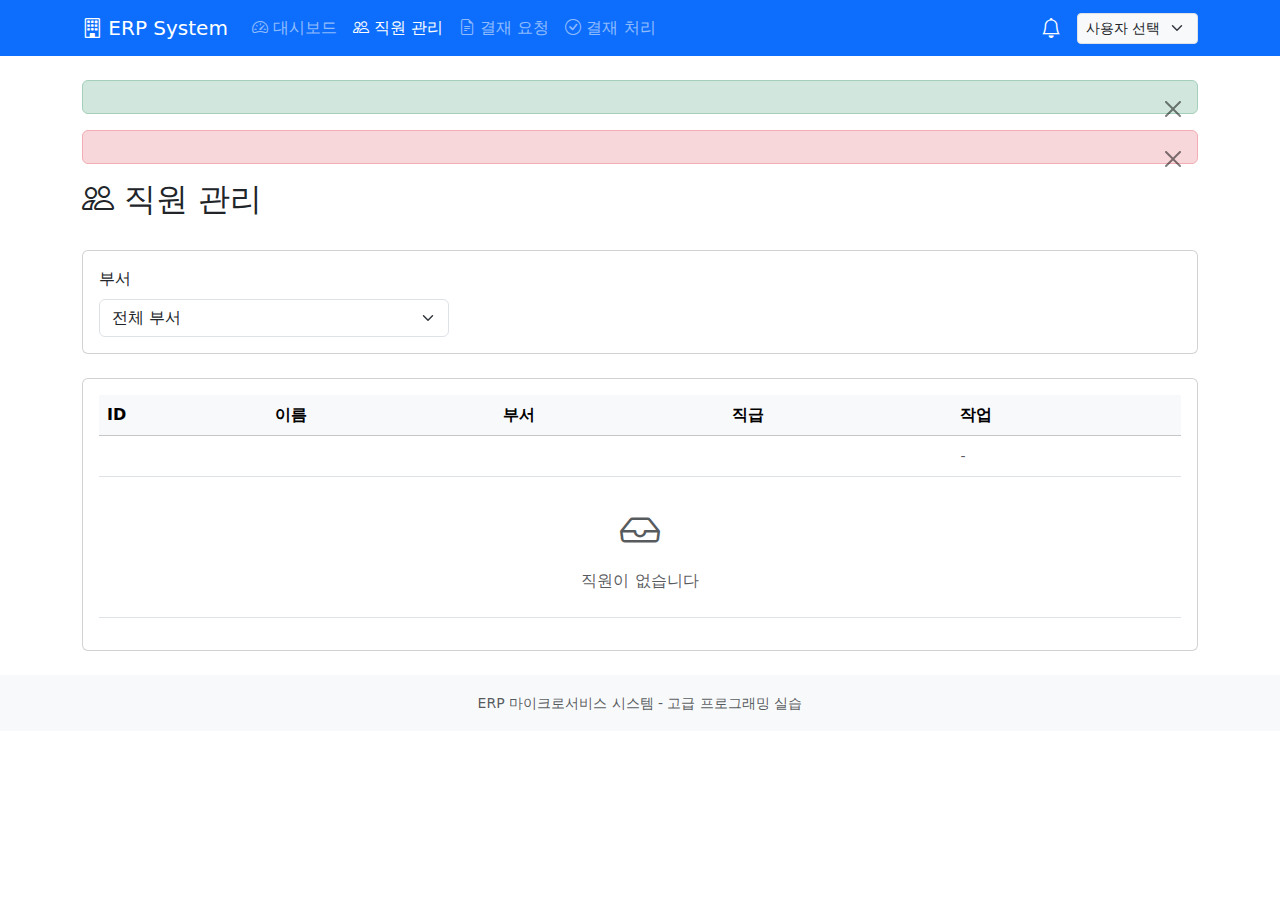
<file: web-service/bin/main/templates/employee/list.html>
<!DOCTYPE html>
<html xmlns:th="http://www.thymeleaf.org">
<head>
    <meta charset="UTF-8">
    <meta name="viewport" content="width=device-width, initial-scale=1.0">
    <title>직원 관리 - ERP System</title>
    <link href="https://cdn.jsdelivr.net/npm/bootstrap@5.3.2/dist/css/bootstrap.min.css" rel="stylesheet">
    <link href="https://cdn.jsdelivr.net/npm/bootstrap-icons@1.11.1/font/bootstrap-icons.css" rel="stylesheet">
    <link th:href="@{/css/style.css}" rel="stylesheet">
</head>
<body>
    <!-- Navigation -->
    <nav class="navbar navbar-expand-lg navbar-dark bg-primary">
        <div class="container">
            <a class="navbar-brand" th:href="@{/}">
                <i class="bi bi-building"></i> ERP System
            </a>
            <button class="navbar-toggler" type="button" data-bs-toggle="collapse" data-bs-target="#navbarNav">
                <span class="navbar-toggler-icon"></span>
            </button>
            <div class="collapse navbar-collapse" id="navbarNav">
                <ul class="navbar-nav me-auto">
                    <li class="nav-item">
                        <a class="nav-link" th:href="@{/}"><i class="bi bi-speedometer2"></i> 대시보드</a>
                    </li>
                    <li class="nav-item">
                        <a class="nav-link active" th:href="@{/employees}"><i class="bi bi-people"></i> 직원 관리</a>
                    </li>
                    <li class="nav-item">
                        <a class="nav-link" th:href="@{/approvals}"><i class="bi bi-file-earmark-text"></i> 결재 요청</a>
                    </li>
                    <li class="nav-item">
                        <a class="nav-link" th:href="@{/process/select}"><i class="bi bi-check-circle"></i> 결재 처리</a>
                    </li>
                </ul>
                <div class="nav-item dropdown">
                    <a class="nav-link text-white position-relative" href="#" id="notificationDropdown" role="button" data-bs-toggle="dropdown">
                        <i class="bi bi-bell fs-5"></i>
                        <span id="notificationBadge" class="position-absolute top-0 start-100 translate-middle badge rounded-pill bg-danger d-none">0</span>
                    </a>
                    <ul class="dropdown-menu dropdown-menu-end" style="width: 300px;">
                        <li class="dropdown-header">알림</li>
                        <li><hr class="dropdown-divider"></li>
                        <li id="notificationList" class="px-3 py-2 text-muted">알림 없음</li>
                    </ul>
                </div>
                <div class="ms-3">
                    <select id="currentEmployeeId" class="form-select form-select-sm bg-light">
                        <option value="">사용자 선택</option>
                    </select>
                </div>
            </div>
        </div>
    </nav>

    <main class="container my-4">
        <!-- Alert Messages -->
        <div th:if="${successMessage}" class="alert alert-success alert-dismissible fade show" role="alert">
            <span th:text="${successMessage}"></span>
            <button type="button" class="btn-close" data-bs-dismiss="alert"></button>
        </div>
        <div th:if="${errorMessage}" class="alert alert-danger alert-dismissible fade show" role="alert">
            <span th:text="${errorMessage}"></span>
            <button type="button" class="btn-close" data-bs-dismiss="alert"></button>
        </div>

        <!-- Page Header -->
        <div class="d-flex justify-content-between align-items-center mb-4">
            <h2><i class="bi bi-people"></i> 직원 관리</h2>
            <a th:href="@{/employees/new}" class="btn btn-primary admin-only" id="newEmployeeBtn" style="display: none;">
                <i class="bi bi-plus-lg"></i> 새 직원 등록
            </a>
        </div>

        <!-- Filter -->
        <div class="card mb-4">
            <div class="card-body">
                <form th:action="@{/employees}" method="get" class="row g-3">
                    <div class="col-md-4">
                        <label class="form-label">부서</label>
                        <select name="department" class="form-select" onchange="this.form.submit()">
                            <option value="">전체 부서</option>
                            <option value="개발팀" th:selected="${selectedDepartment == '개발팀'}">개발팀</option>
                            <option value="경영팀" th:selected="${selectedDepartment == '경영팀'}">경영팀</option>
                            <option value="인사팀" th:selected="${selectedDepartment == '인사팀'}">인사팀</option>
                            <option value="IT" th:selected="${selectedDepartment == 'IT'}">IT</option>
                            <option value="Finance" th:selected="${selectedDepartment == 'Finance'}">Finance</option>
                        </select>
                    </div>
                </form>
            </div>
        </div>

        <!-- Employee Table -->
        <div class="card">
            <div class="card-body">
                <div class="table-responsive">
                    <table class="table table-hover">
                        <thead class="table-light">
                            <tr>
                                <th>ID</th>
                                <th>이름</th>
                                <th>부서</th>
                                <th>직급</th>
                                <th>작업</th>
                            </tr>
                        </thead>
                        <tbody>
                            <tr th:each="employee : ${employees}">
                                <td th:text="${employee.id}"></td>
                                <td th:text="${employee.name}"></td>
                                <td>
                                    <span class="badge bg-secondary" th:text="${employee.department}"></span>
                                </td>
                                <td th:text="${employee.position}"></td>
                                <td class="employee-actions">
                                    <a th:href="@{/employees/{id}/edit(id=${employee.id})}" class="btn btn-sm btn-outline-primary admin-only" style="display: none;">
                                        <i class="bi bi-pencil"></i>
                                    </a>
                                    <form th:action="@{/employees/{id}/delete(id=${employee.id})}" method="post" style="display: inline;">
                                        <button type="submit" class="btn btn-sm btn-outline-danger admin-only" style="display: none;"
                                                onclick="return confirm('이 직원을 삭제하시겠습니까?')">
                                            <i class="bi bi-trash"></i>
                                        </button>
                                    </form>
                                    <span class="no-permission text-muted small">-</span>
                                </td>
                            </tr>
                            <tr th:if="${#lists.isEmpty(employees)}">
                                <td colspan="5" class="text-center text-muted py-4">
                                    <i class="bi bi-inbox fs-1 d-block mb-2"></i>
                                    직원이 없습니다
                                </td>
                            </tr>
                        </tbody>
                    </table>
                </div>
            </div>
        </div>
    </main>

    <footer class="bg-light py-3 mt-auto">
        <div class="container text-center text-muted">
            <small>ERP 마이크로서비스 시스템 - 고급 프로그래밍 실습</small>
        </div>
    </footer>

    <div class="toast-container position-fixed bottom-0 end-0 p-3" id="toastContainer"></div>

    <script src="https://cdn.jsdelivr.net/npm/bootstrap@5.3.2/dist/js/bootstrap.bundle.min.js"></script>
    <script th:src="@{/js/websocket.js}"></script>
    <script th:src="@{/js/common.js}"></script>
    <script>
        // 권한 체크: 인사팀 또는 팀장 이상만 수정/삭제 가능
        document.addEventListener('DOMContentLoaded', function() {
            const currentEmployeeId = sessionStorage.getItem('currentEmployeeId');
            if (!currentEmployeeId) {
                console.log('No employee selected in localStorage');
                return;
            }

            console.log('Checking permissions for employee ID:', currentEmployeeId);
            fetch('/api/employees/' + currentEmployeeId)
                .then(response => {
                    if (!response.ok) {
                        throw new Error('Failed to fetch employee: ' + response.status);
                    }
                    return response.json();
                })
                .then(employee => {
                    console.log('Employee data:', employee);
                    const department = (employee.department || '').trim();
                    const position = (employee.position || '').trim();

                    console.log('Department:', department, 'Position:', position);

                    // 인사팀 소속이거나 팀장/부장/임원/대표 직급인 경우 권한 부여
                    const isHR = department === '인사팀' || department.toLowerCase() === 'hr';
                    const managerPositions = ['팀장', '부장', '임원', '대표', '이사', 'manager', 'director', 'executive', 'ceo', 'cto', 'cfo'];
                    const isManager = managerPositions.some(p => position.toLowerCase().includes(p.toLowerCase()));

                    console.log('Is HR:', isHR, 'Is Manager:', isManager);

                    if (isHR || isManager) {
                        // 모든 admin-only 요소 표시
                        document.querySelectorAll('.admin-only').forEach(el => {
                            el.style.display = '';
                        });
                        // no-permission 텍스트 숨김
                        document.querySelectorAll('.no-permission').forEach(el => {
                            el.style.display = 'none';
                        });
                        console.log('Admin buttons shown');
                    } else {
                        console.log('No admin permissions');
                    }
                })
                .catch(error => {
                    console.error('Failed to check user permissions:', error);
                });
        });
    </script>
</body>
</html>
</file>
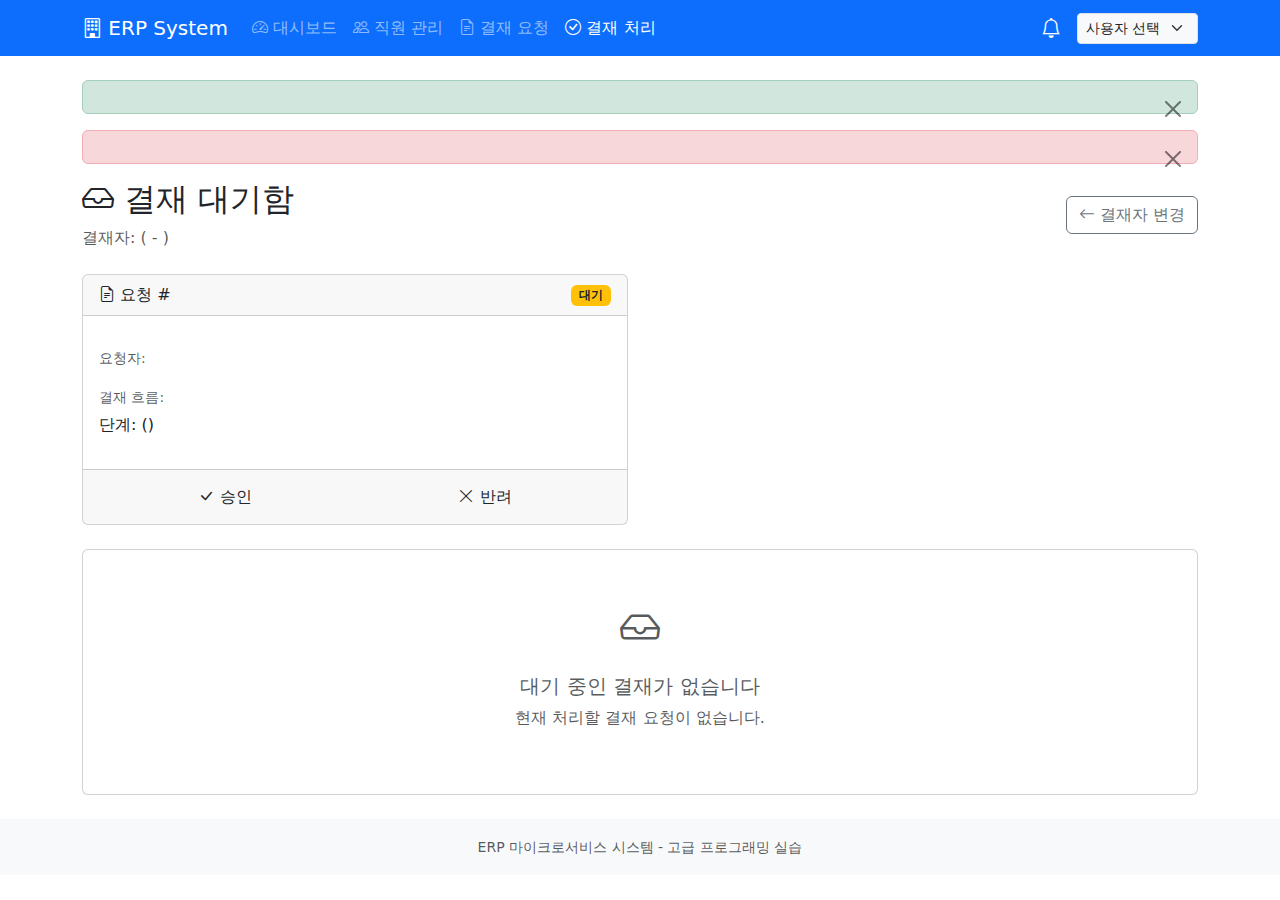
<file: web-service/bin/main/templates/process/queue.html>
<!DOCTYPE html>
<html xmlns:th="http://www.thymeleaf.org">
<head>
    <meta charset="UTF-8">
    <meta name="viewport" content="width=device-width, initial-scale=1.0">
    <title>결재 대기함 - ERP System</title>
    <link href="https://cdn.jsdelivr.net/npm/bootstrap@5.3.2/dist/css/bootstrap.min.css" rel="stylesheet">
    <link href="https://cdn.jsdelivr.net/npm/bootstrap-icons@1.11.1/font/bootstrap-icons.css" rel="stylesheet">
    <link th:href="@{/css/style.css}" rel="stylesheet">
</head>
<body>
    <!-- Navigation -->
    <nav class="navbar navbar-expand-lg navbar-dark bg-primary">
        <div class="container">
            <a class="navbar-brand" th:href="@{/}">
                <i class="bi bi-building"></i> ERP System
            </a>
            <button class="navbar-toggler" type="button" data-bs-toggle="collapse" data-bs-target="#navbarNav">
                <span class="navbar-toggler-icon"></span>
            </button>
            <div class="collapse navbar-collapse" id="navbarNav">
                <ul class="navbar-nav me-auto">
                    <li class="nav-item">
                        <a class="nav-link" th:href="@{/}"><i class="bi bi-speedometer2"></i> 대시보드</a>
                    </li>
                    <li class="nav-item">
                        <a class="nav-link" th:href="@{/employees}"><i class="bi bi-people"></i> 직원 관리</a>
                    </li>
                    <li class="nav-item">
                        <a class="nav-link" th:href="@{/approvals}"><i class="bi bi-file-earmark-text"></i> 결재 요청</a>
                    </li>
                    <li class="nav-item">
                        <a class="nav-link active" th:href="@{/process/select}"><i class="bi bi-check-circle"></i> 결재 처리</a>
                    </li>
                </ul>
                <div class="nav-item dropdown">
                    <a class="nav-link text-white position-relative" href="#" id="notificationDropdown" role="button" data-bs-toggle="dropdown">
                        <i class="bi bi-bell fs-5"></i>
                        <span id="notificationBadge" class="position-absolute top-0 start-100 translate-middle badge rounded-pill bg-danger d-none">0</span>
                    </a>
                    <ul class="dropdown-menu dropdown-menu-end" style="width: 300px;">
                        <li class="dropdown-header">알림</li>
                        <li><hr class="dropdown-divider"></li>
                        <li id="notificationList" class="px-3 py-2 text-muted">알림 없음</li>
                    </ul>
                </div>
                <div class="ms-3">
                    <select id="currentEmployeeId" class="form-select form-select-sm bg-light">
                        <option value="">사용자 선택</option>
                    </select>
                </div>
            </div>
        </div>
    </nav>

    <main class="container my-4">
        <!-- Alert Messages -->
        <div th:if="${successMessage}" class="alert alert-success alert-dismissible fade show" role="alert">
            <span th:text="${successMessage}"></span>
            <button type="button" class="btn-close" data-bs-dismiss="alert"></button>
        </div>
        <div th:if="${errorMessage}" class="alert alert-danger alert-dismissible fade show" role="alert">
            <span th:text="${errorMessage}"></span>
            <button type="button" class="btn-close" data-bs-dismiss="alert"></button>
        </div>

        <!-- Page Header -->
        <div class="d-flex justify-content-between align-items-center mb-4">
            <div>
                <h2><i class="bi bi-inbox"></i> 결재 대기함</h2>
                <p class="text-muted mb-0" th:if="${approver}">
                    결재자: <strong th:text="${approver.name}"></strong>
                    (<span th:text="${approver.department}"></span> - <span th:text="${approver.position}"></span>)
                </p>
            </div>
            <a th:href="@{/process/select}" class="btn btn-outline-secondary">
                <i class="bi bi-arrow-left"></i> 결재자 변경
            </a>
        </div>

        <!-- Pending Items -->
        <div class="row">
            <div th:each="item : ${pendingItems}" class="col-md-6 mb-4">
                <div class="card h-100">
                    <div class="card-header d-flex justify-content-between align-items-center">
                        <span>
                            <i class="bi bi-file-earmark-text"></i>
                            요청 #<span th:text="${item.requestId}"></span>
                        </span>
                        <span class="badge bg-warning text-dark">대기</span>
                    </div>
                    <div class="card-body">
                        <h5 class="card-title" th:text="${item.title}"></h5>
                        <p class="card-text text-muted" th:text="${item.content}"></p>
                        <p class="small text-muted">
                            요청자: <span th:text="${employeeNames[item.requesterId]} ?: ('ID: ' + item.requesterId)"></span>
                        </p>

                        <!-- Show all steps -->
                        <div class="mb-3">
                            <small class="text-muted">결재 흐름:</small>
                            <div class="d-flex flex-wrap gap-1 mt-1">
                                <span th:each="step : ${item.steps}"
                                      th:class="'badge ' + (${step.status == 'approved'} ? 'bg-success' :
                                                           (${step.status == 'rejected'} ? 'bg-danger' :
                                                            (${step.status == 'cancelled'} ? 'bg-secondary' :
                                                             (${step.approverId == approverId && step.status == 'pending'} ? 'bg-primary' : 'bg-warning text-dark'))))">
                                    <span th:text="${step.step}"></span>단계:
                                    <span th:text="${employeeNames[step.approverId]} ?: step.approverId"></span>
                                    (<span th:text="${step.status == 'approved'} ? '승인' : (${step.status == 'rejected'} ? '반려' : (${step.status == 'cancelled'} ? '취소' : '대기'))"></span>)
                                </span>
                            </div>
                        </div>
                    </div>
                    <div class="card-footer">
                        <div class="d-flex gap-2">
                            <form th:action="@{/process/{approverId}/{requestId}/approve(approverId=${approverId}, requestId=${item.requestId})}"
                                  method="post" class="flex-grow-1">
                                <button type="submit" class="btn btn-approve w-100"
                                        onclick="return confirm('이 요청을 승인하시겠습니까?')">
                                    <i class="bi bi-check-lg"></i> 승인
                                </button>
                            </form>
                            <form th:action="@{/process/{approverId}/{requestId}/reject(approverId=${approverId}, requestId=${item.requestId})}"
                                  method="post" class="flex-grow-1">
                                <button type="submit" class="btn btn-reject w-100"
                                        onclick="return confirm('이 요청을 반려하시겠습니까?')">
                                    <i class="bi bi-x-lg"></i> 반려
                                </button>
                            </form>
                        </div>
                    </div>
                </div>
            </div>

            <div th:if="${#lists.isEmpty(pendingItems)}" class="col-12">
                <div class="card">
                    <div class="card-body text-center py-5">
                        <i class="bi bi-inbox fs-1 text-muted d-block mb-3"></i>
                        <h5 class="text-muted">대기 중인 결재가 없습니다</h5>
                        <p class="text-muted">현재 처리할 결재 요청이 없습니다.</p>
                    </div>
                </div>
            </div>
        </div>

    </main>

    <footer class="bg-light py-3 mt-auto">
        <div class="container text-center text-muted">
            <small>ERP 마이크로서비스 시스템 - 고급 프로그래밍 실습</small>
        </div>
    </footer>

    <div class="toast-container position-fixed bottom-0 end-0 p-3" id="toastContainer"></div>

    <script src="https://cdn.jsdelivr.net/npm/bootstrap@5.3.2/dist/js/bootstrap.bundle.min.js"></script>
    <script th:src="@{/js/websocket.js}"></script>
    <script th:src="@{/js/common.js}"></script>
    <script>
        // Auto-refresh page data when notification received
        function refreshPageData() {
            location.reload();
        }
    </script>
</body>
</html>
</file>
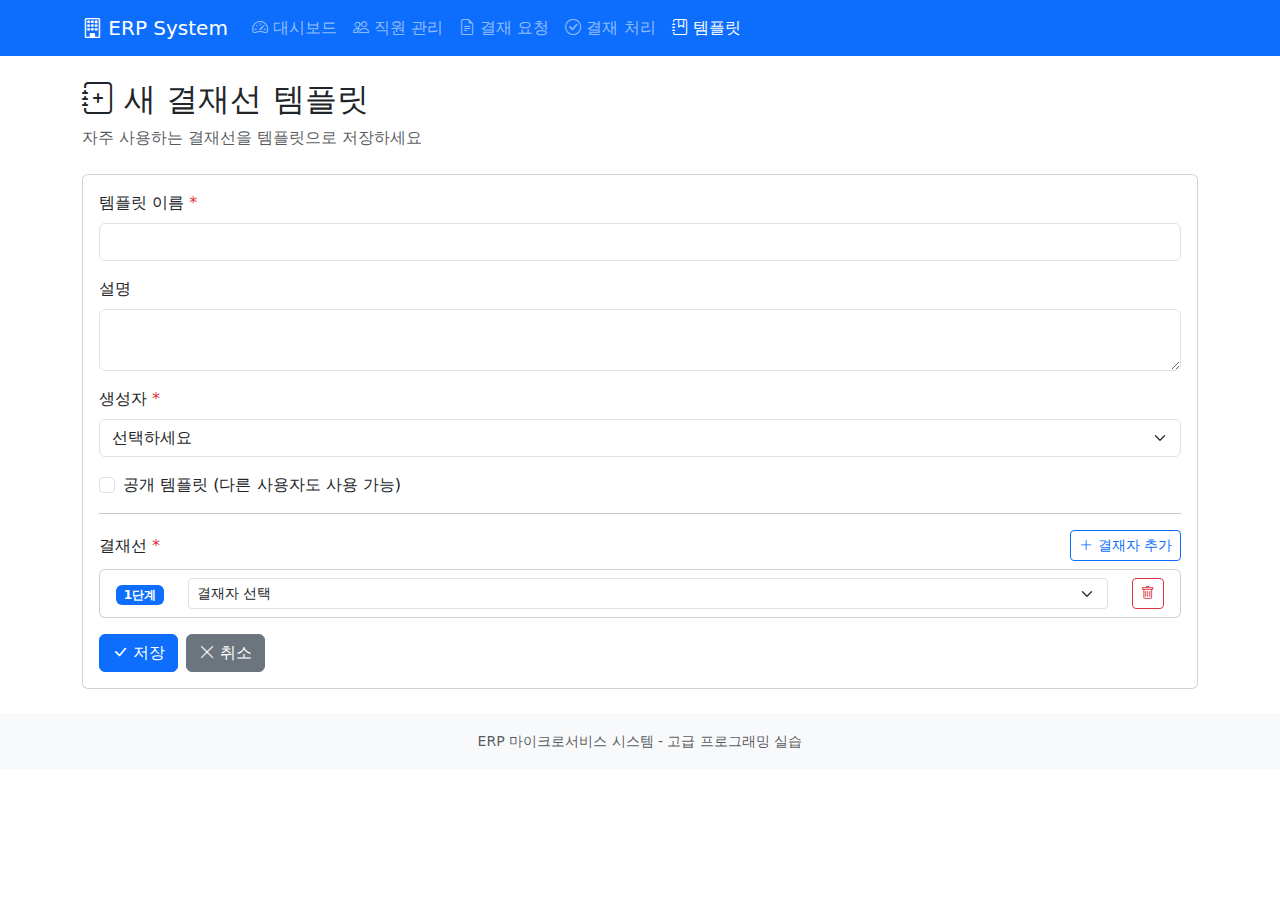
<file: web-service/bin/main/templates/template/form.html>
<!DOCTYPE html>
<html xmlns:th="http://www.thymeleaf.org">
<head>
    <meta charset="UTF-8">
    <meta name="viewport" content="width=device-width, initial-scale=1.0">
    <title>새 템플릿 - ERP System</title>
    <link href="https://cdn.jsdelivr.net/npm/bootstrap@5.3.2/dist/css/bootstrap.min.css" rel="stylesheet">
    <link href="https://cdn.jsdelivr.net/npm/bootstrap-icons@1.11.1/font/bootstrap-icons.css" rel="stylesheet">
    <link th:href="@{/css/style.css}" rel="stylesheet">
</head>
<body>
    <!-- Navigation -->
    <nav class="navbar navbar-expand-lg navbar-dark bg-primary">
        <div class="container">
            <a class="navbar-brand" th:href="@{/}">
                <i class="bi bi-building"></i> ERP System
            </a>
            <button class="navbar-toggler" type="button" data-bs-toggle="collapse" data-bs-target="#navbarNav">
                <span class="navbar-toggler-icon"></span>
            </button>
            <div class="collapse navbar-collapse" id="navbarNav">
                <ul class="navbar-nav me-auto">
                    <li class="nav-item">
                        <a class="nav-link" th:href="@{/}"><i class="bi bi-speedometer2"></i> 대시보드</a>
                    </li>
                    <li class="nav-item">
                        <a class="nav-link" th:href="@{/employees}"><i class="bi bi-people"></i> 직원 관리</a>
                    </li>
                    <li class="nav-item">
                        <a class="nav-link" th:href="@{/approvals}"><i class="bi bi-file-earmark-text"></i> 결재 요청</a>
                    </li>
                    <li class="nav-item">
                        <a class="nav-link" th:href="@{/process/select}"><i class="bi bi-check-circle"></i> 결재 처리</a>
                    </li>
                    <li class="nav-item">
                        <a class="nav-link active" th:href="@{/templates}"><i class="bi bi-journal-bookmark"></i> 템플릿</a>
                    </li>
                </ul>
            </div>
        </div>
    </nav>

    <main class="container my-4">
        <!-- Page Header -->
        <div class="mb-4">
            <h2><i class="bi bi-journal-plus"></i> 새 결재선 템플릿</h2>
            <p class="text-muted">자주 사용하는 결재선을 템플릿으로 저장하세요</p>
        </div>

        <div class="card">
            <div class="card-body">
                <form th:action="@{/templates}" method="post" id="templateForm">
                    <div class="mb-3">
                        <label for="name" class="form-label">템플릿 이름 <span class="text-danger">*</span></label>
                        <input type="text" class="form-control" id="name" name="name" required>
                    </div>

                    <div class="mb-3">
                        <label for="description" class="form-label">설명</label>
                        <textarea class="form-control" id="description" name="description" rows="2"></textarea>
                    </div>

                    <div class="mb-3">
                        <label for="createdBy" class="form-label">생성자 <span class="text-danger">*</span></label>
                        <select class="form-select" id="createdBy" name="createdBy" required>
                            <option value="">선택하세요</option>
                            <option th:each="emp : ${employees}" th:value="${emp.id}" th:text="${emp.name} + ' (' + ${emp.position} + ')'"></option>
                        </select>
                    </div>

                    <div class="mb-3">
                        <div class="form-check">
                            <input class="form-check-input" type="checkbox" id="isPublic" name="isPublic" value="true">
                            <label class="form-check-label" for="isPublic">
                                공개 템플릿 (다른 사용자도 사용 가능)
                            </label>
                        </div>
                    </div>

                    <hr>

                    <div class="mb-3">
                        <div class="d-flex justify-content-between align-items-center mb-2">
                            <label class="form-label mb-0">결재선 <span class="text-danger">*</span></label>
                            <button type="button" class="btn btn-sm btn-outline-primary" id="addStep">
                                <i class="bi bi-plus-lg"></i> 결재자 추가
                            </button>
                        </div>
                        <div id="stepsContainer">
                            <!-- Steps will be added here dynamically -->
                        </div>
                    </div>

                    <div class="d-flex gap-2">
                        <button type="submit" class="btn btn-primary">
                            <i class="bi bi-check-lg"></i> 저장
                        </button>
                        <a th:href="@{/templates}" class="btn btn-secondary">
                            <i class="bi bi-x-lg"></i> 취소
                        </a>
                    </div>
                </form>
            </div>
        </div>
    </main>

    <footer class="bg-light py-3 mt-auto">
        <div class="container text-center text-muted">
            <small>ERP 마이크로서비스 시스템 - 고급 프로그래밍 실습</small>
        </div>
    </footer>

    <script src="https://cdn.jsdelivr.net/npm/bootstrap@5.3.2/dist/js/bootstrap.bundle.min.js"></script>
    <script th:inline="javascript">
        const employees = /*[[${employees}]]*/ [];
        let stepCount = 0;

        function addStep() {
            stepCount++;
            const container = document.getElementById('stepsContainer');
            const stepHtml = `
                <div class="card mb-2" id="step-${stepCount}">
                    <div class="card-body py-2">
                        <div class="row align-items-center">
                            <div class="col-auto">
                                <span class="badge bg-primary">${stepCount}단계</span>
                            </div>
                            <div class="col">
                                <select class="form-select form-select-sm" name="approverIds" required onchange="updateApproverName(this, ${stepCount})">
                                    <option value="">결재자 선택</option>
                                    ${employees.map(emp => `<option value="${emp.id}" data-name="${emp.name}">${emp.name} (${emp.position})</option>`).join('')}
                                </select>
                                <input type="hidden" name="approverNames" id="approverName-${stepCount}" value="">
                            </div>
                            <div class="col-auto">
                                <button type="button" class="btn btn-sm btn-outline-danger" onclick="removeStep(${stepCount})">
                                    <i class="bi bi-trash"></i>
                                </button>
                            </div>
                        </div>
                    </div>
                </div>
            `;
            container.insertAdjacentHTML('beforeend', stepHtml);
        }

        function removeStep(stepNum) {
            const step = document.getElementById(`step-${stepNum}`);
            if (step) {
                step.remove();
                renumberSteps();
            }
        }

        function renumberSteps() {
            const steps = document.querySelectorAll('#stepsContainer .card');
            steps.forEach((step, index) => {
                const badge = step.querySelector('.badge');
                if (badge) {
                    badge.textContent = `${index + 1}단계`;
                }
            });
        }

        function updateApproverName(select, stepNum) {
            const selectedOption = select.options[select.selectedIndex];
            const nameInput = document.getElementById(`approverName-${stepNum}`);
            if (nameInput) {
                nameInput.value = selectedOption.dataset.name || '';
            }
        }

        document.getElementById('addStep').addEventListener('click', addStep);

        // Add first step by default
        addStep();
    </script>
</body>
</html>
</file>
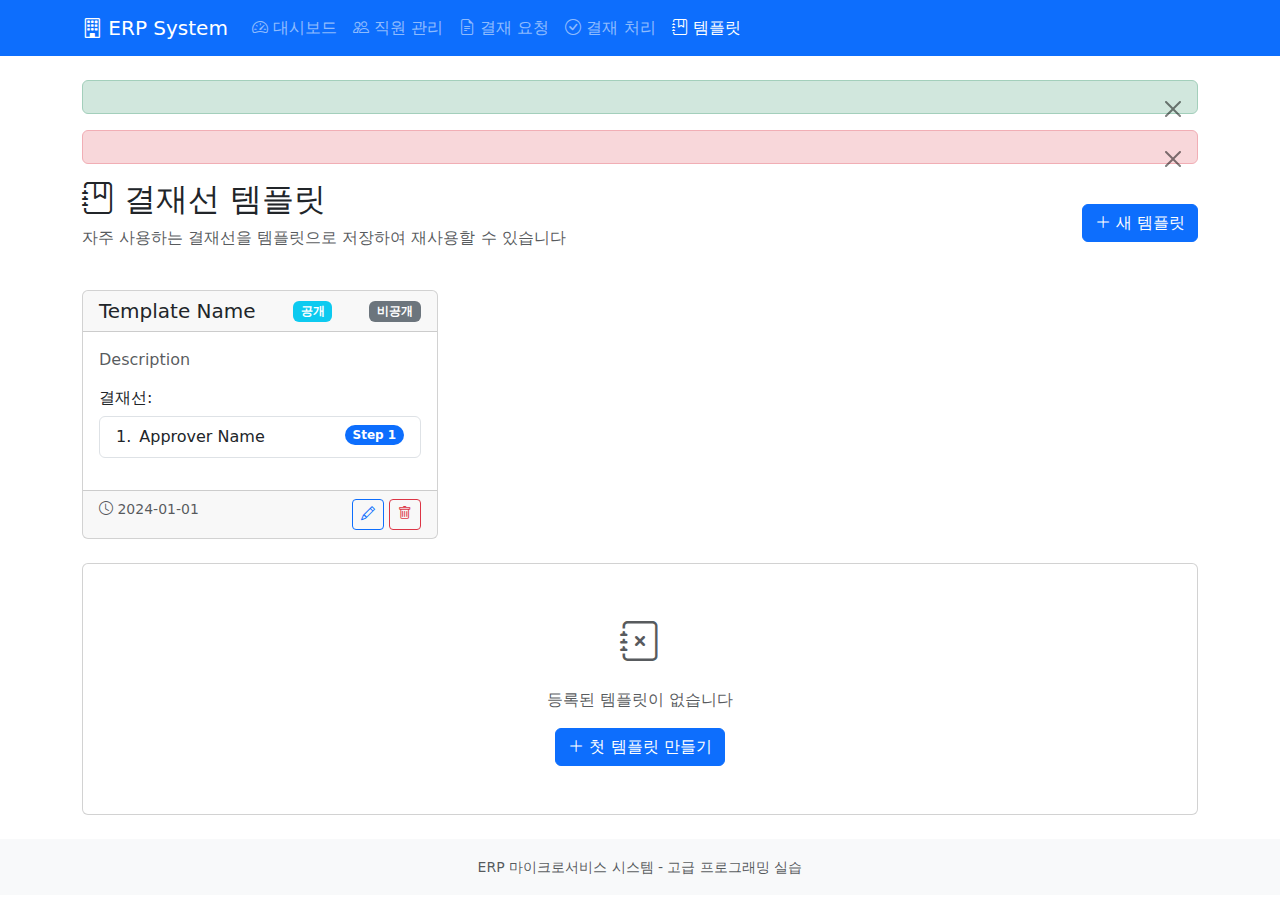
<file: web-service/bin/main/templates/template/list.html>
<!DOCTYPE html>
<html xmlns:th="http://www.thymeleaf.org">
<head>
    <meta charset="UTF-8">
    <meta name="viewport" content="width=device-width, initial-scale=1.0">
    <title>결재선 템플릿 - ERP System</title>
    <link href="https://cdn.jsdelivr.net/npm/bootstrap@5.3.2/dist/css/bootstrap.min.css" rel="stylesheet">
    <link href="https://cdn.jsdelivr.net/npm/bootstrap-icons@1.11.1/font/bootstrap-icons.css" rel="stylesheet">
    <link th:href="@{/css/style.css}" rel="stylesheet">
</head>
<body>
    <!-- Navigation -->
    <nav class="navbar navbar-expand-lg navbar-dark bg-primary">
        <div class="container">
            <a class="navbar-brand" th:href="@{/}">
                <i class="bi bi-building"></i> ERP System
            </a>
            <button class="navbar-toggler" type="button" data-bs-toggle="collapse" data-bs-target="#navbarNav">
                <span class="navbar-toggler-icon"></span>
            </button>
            <div class="collapse navbar-collapse" id="navbarNav">
                <ul class="navbar-nav me-auto">
                    <li class="nav-item">
                        <a class="nav-link" th:href="@{/}"><i class="bi bi-speedometer2"></i> 대시보드</a>
                    </li>
                    <li class="nav-item">
                        <a class="nav-link" th:href="@{/employees}"><i class="bi bi-people"></i> 직원 관리</a>
                    </li>
                    <li class="nav-item">
                        <a class="nav-link" th:href="@{/approvals}"><i class="bi bi-file-earmark-text"></i> 결재 요청</a>
                    </li>
                    <li class="nav-item">
                        <a class="nav-link" th:href="@{/process/select}"><i class="bi bi-check-circle"></i> 결재 처리</a>
                    </li>
                    <li class="nav-item">
                        <a class="nav-link active" th:href="@{/templates}"><i class="bi bi-journal-bookmark"></i> 템플릿</a>
                    </li>
                </ul>
            </div>
        </div>
    </nav>

    <main class="container my-4">
        <!-- Alert Messages -->
        <div th:if="${successMessage}" class="alert alert-success alert-dismissible fade show" role="alert">
            <span th:text="${successMessage}"></span>
            <button type="button" class="btn-close" data-bs-dismiss="alert"></button>
        </div>
        <div th:if="${errorMessage}" class="alert alert-danger alert-dismissible fade show" role="alert">
            <span th:text="${errorMessage}"></span>
            <button type="button" class="btn-close" data-bs-dismiss="alert"></button>
        </div>

        <!-- Page Header -->
        <div class="d-flex justify-content-between align-items-center mb-4">
            <div>
                <h2><i class="bi bi-journal-bookmark"></i> 결재선 템플릿</h2>
                <p class="text-muted">자주 사용하는 결재선을 템플릿으로 저장하여 재사용할 수 있습니다</p>
            </div>
            <a th:href="@{/templates/new}" class="btn btn-primary">
                <i class="bi bi-plus-lg"></i> 새 템플릿
            </a>
        </div>

        <!-- Templates Grid -->
        <div class="row">
            <div th:each="template : ${templates}" class="col-md-4 mb-4">
                <div class="card h-100">
                    <div class="card-header d-flex justify-content-between align-items-center">
                        <h5 class="mb-0" th:text="${template.name}">Template Name</h5>
                        <span th:if="${template.public}" class="badge bg-info">공개</span>
                        <span th:unless="${template.public}" class="badge bg-secondary">비공개</span>
                    </div>
                    <div class="card-body">
                        <p class="text-muted" th:text="${template.description} ?: '설명 없음'">Description</p>

                        <h6>결재선:</h6>
                        <ol class="list-group list-group-numbered mb-3">
                            <li th:each="step : ${template.steps}" class="list-group-item d-flex justify-content-between align-items-start">
                                <div class="ms-2 me-auto">
                                    <span th:text="${step.approverName}">Approver Name</span>
                                </div>
                                <span class="badge bg-primary rounded-pill" th:text="'Step ' + ${step.step}">Step 1</span>
                            </li>
                        </ol>
                    </div>
                    <div class="card-footer">
                        <div class="d-flex justify-content-between">
                            <small class="text-muted">
                                <i class="bi bi-clock"></i>
                                <span th:text="${#temporals.format(template.createdAt, 'yyyy-MM-dd')}">2024-01-01</span>
                            </small>
                            <div>
                                <a th:href="@{/templates/{id}/edit(id=${template.id})}" class="btn btn-sm btn-outline-primary">
                                    <i class="bi bi-pencil"></i>
                                </a>
                                <form th:action="@{/templates/{id}/delete(id=${template.id})}" method="post" class="d-inline"
                                      onsubmit="return confirm('Are you sure you want to delete this template?')">
                                    <button type="submit" class="btn btn-sm btn-outline-danger">
                                        <i class="bi bi-trash"></i>
                                    </button>
                                </form>
                            </div>
                        </div>
                    </div>
                </div>
            </div>

            <div th:if="${#lists.isEmpty(templates)}" class="col-12">
                <div class="card">
                    <div class="card-body text-center py-5">
                        <i class="bi bi-journal-x fs-1 text-muted"></i>
                        <p class="text-muted mt-3">등록된 템플릿이 없습니다</p>
                        <a th:href="@{/templates/new}" class="btn btn-primary">
                            <i class="bi bi-plus-lg"></i> 첫 템플릿 만들기
                        </a>
                    </div>
                </div>
            </div>
        </div>
    </main>

    <footer class="bg-light py-3 mt-auto">
        <div class="container text-center text-muted">
            <small>ERP 마이크로서비스 시스템 - 고급 프로그래밍 실습</small>
        </div>
    </footer>

    <script src="https://cdn.jsdelivr.net/npm/bootstrap@5.3.2/dist/js/bootstrap.bundle.min.js"></script>
</body>
</html>
</file>
